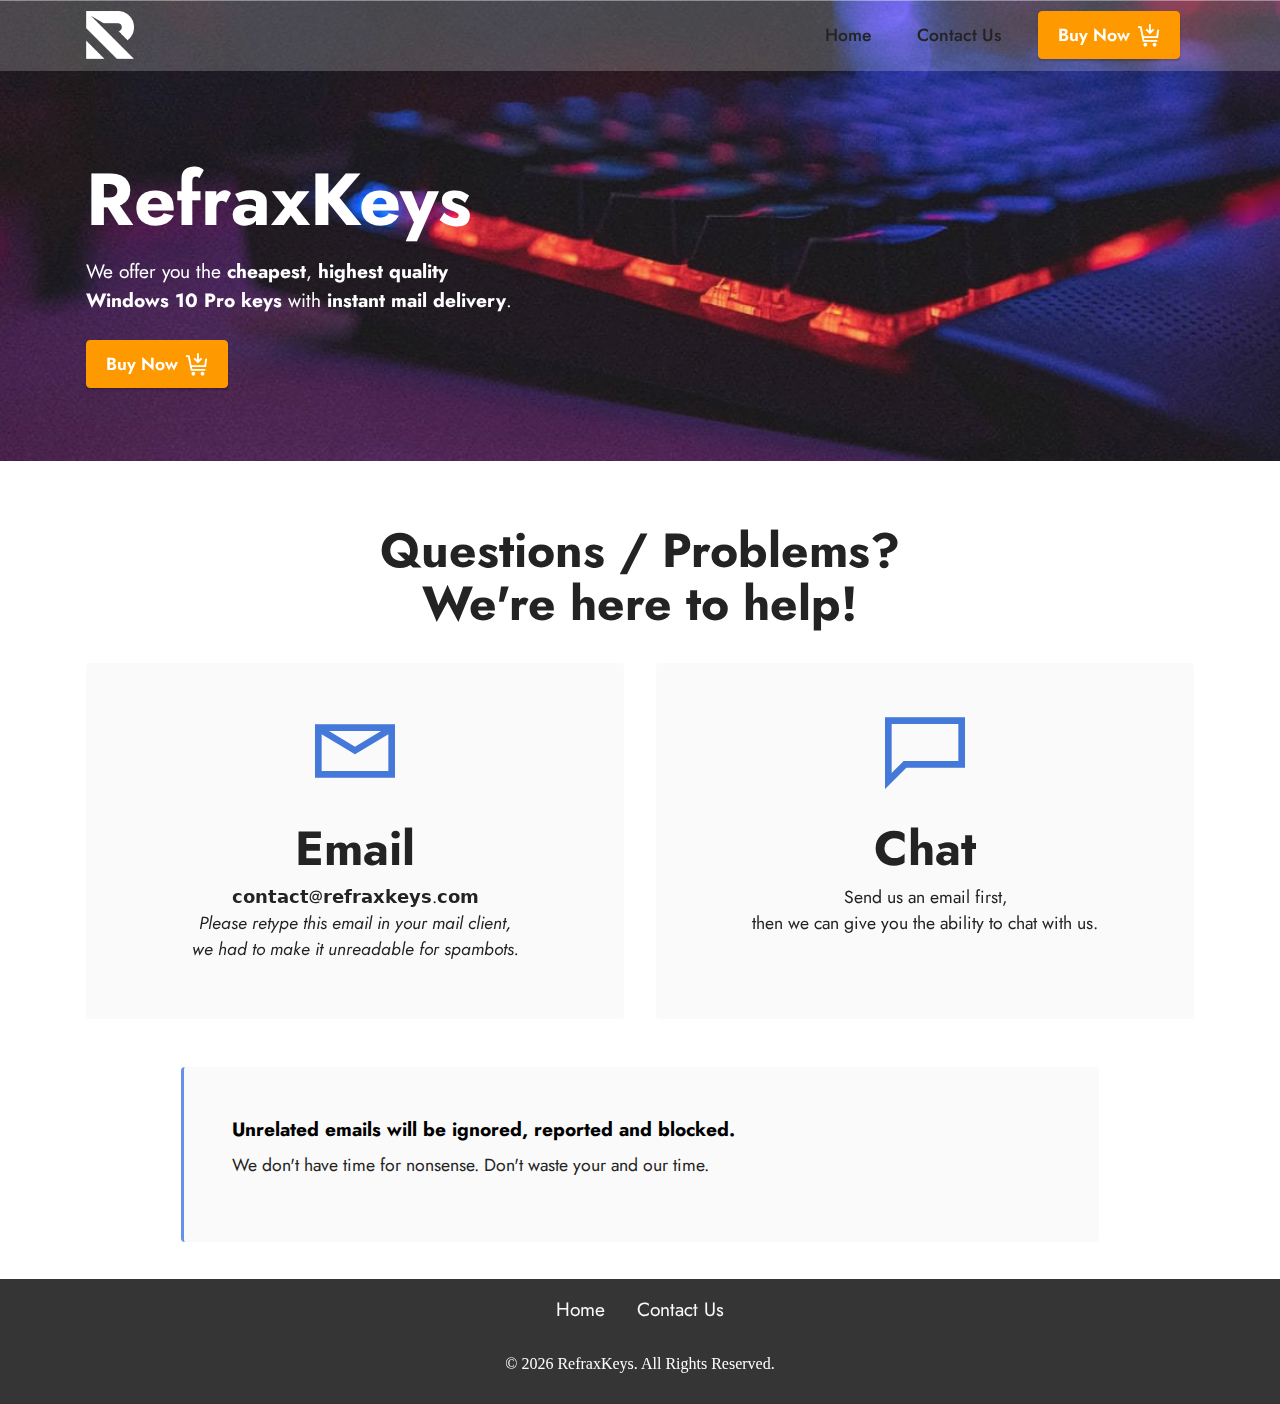
<file: contact-us.html>
<!DOCTYPE html><html ><head> <meta charset="UTF-8"> <meta http-equiv="X-UA-Compatible" content="IE=edge"> <meta name="generator" content="Mobirise v5.2.0, mobirise.com"> <meta name="twitter:card" content="summary_large_image"/> <meta name="twitter:image:src" content="assets/images/contact-us-meta.png"> <meta property="og:image" content="assets/images/contact-us-meta.png"> <meta name="twitter:title" content="RefraxKeys - Contact Us"> <meta name="viewport" content="width=device-width, initial-scale=1, minimum-scale=1"> <link rel="shortcut icon" href="assets/images/refrax-white-80x80.png" type="image/x-icon"> <meta name="description" content="Contact Us"> <title>RefraxKeys - Contact Us</title> <link rel="stylesheet" href="assets/web/assets/mobirise-icons2/mobirise2.css"> <link rel="stylesheet" href="assets/tether/tether.min.css"> <link rel="stylesheet" href="assets/bootstrap/css/bootstrap.min.css"> <link rel="stylesheet" href="assets/bootstrap/css/bootstrap-grid.min.css"> <link rel="stylesheet" href="assets/bootstrap/css/bootstrap-reboot.min.css"> <link rel="stylesheet" href="assets/dropdown/css/style.css"> <link rel="stylesheet" href="assets/socicon/css/styles.css"> <link rel="stylesheet" href="assets/theme/css/style.css"> <link rel="preload" as="style" href="assets/mobirise/css/mbr-additional.css"><link rel="stylesheet" href="assets/mobirise/css/mbr-additional.css" type="text/css"> <script>(function(h,o,t,j,a,r){h.hj=h.hj||function(){(h.hj.q=h.hj.q||[]).push(arguments)};h._hjSettings={hjid:2247798,hjsv:6};a=o.getElementsByTagName('head')[0];r=o.createElement('script');r.async=1;r.src=t+h._hjSettings.hjid+j+h._hjSettings.hjsv;a.appendChild(r);})(window,document,'https://static.hotjar.com/c/hotjar-','.js?sv=');</script><script async src="https://www.googletagmanager.com/gtag/js?id=G-RGPMTY7GDG"></script><script>window.dataLayer = window.dataLayer || [];function gtag(){dataLayer.push(arguments);}gtag('js', new Date());gtag('config', 'G-RGPMTY7GDG');</script></head><body> <section class="menu menu1 cid-soUXj5axBR" once="menu" id="menu1-11"> <nav class="navbar navbar-dropdown navbar-expand-lg"> <div class="container"> <div class="navbar-brand"> <span class="navbar-logo"> <a href="https://refraxkeys.com"> <img src="assets/images/refrax-white-80x80.png" alt="RefraxKeys" style="height: 3rem;"> </a> </span> </div><button class="navbar-toggler" type="button" data-toggle="collapse" data-target="#navbarSupportedContent" aria-controls="navbarNavAltMarkup" aria-expanded="false" aria-label="Toggle navigation"> <div class="hamburger"> <span></span> <span></span> <span></span> <span></span> </div></button> <div class="collapse navbar-collapse" id="navbarSupportedContent"> <ul class="navbar-nav nav-dropdown" data-app-modern-menu="true"><li class="nav-item"><a class="nav-link link text-black display-4" href="index.html"> Home</a></li><li class="nav-item"><a class="nav-link link text-black text-primary display-4" href="contact-us.html">Contact Us</a> </li></ul> <div class="navbar-buttons mbr-section-btn"><a class="btn btn-secondary display-4" data-shoppy-product="JIEp6o1"><span class="mobi-mbri mobi-mbri-cart-add mbr-iconfont mbr-iconfont-btn"></span> Buy Now</a></div></div></div></nav></section><section class="header1 cid-soUUB8tqBv mbr-parallax-background" id="header1-x"> <div class="mbr-overlay" style="opacity: 0.1; background-color: rgb(187, 187, 187);"></div><div class="container"> <div class="row"> <div class="col-12 col-lg-5"> <h1 class="mbr-section-title mbr-fonts-style mb-3 display-1"><strong>RefraxKeys</strong></h1> <p class="mbr-text mbr-fonts-style display-7">We offer you the <strong>cheapest</strong>, <strong>highest quality</strong><br><strong>Windows 10 Pro keys</strong> with <strong>instant mail delivery</strong>.</p><div class="mbr-section-btn mt-3"><a class="btn btn-secondary display-4" data-shoppy-product="JIEp6o1"><span class="mobi-mbri mobi-mbri-cart-add mbr-iconfont mbr-iconfont-btn"></span>Buy Now</a></div></div></div></div></section><section class="contacts1 cid-soUUMUhWra" id="contacts1-z"> <div class="container"> <div class="mbr-section-head"> <h3 class="mbr-section-title mbr-fonts-style align-center mb-0 display-2"> <strong>Questions / Problems? <br>We're here to help!</strong></h3> </div><div class="row justify-content-center mt-4"> <div class="card col-12 col-lg-6"> <div class="card-wrapper"> <div class="card-box align-center"> <div class="image-wrapper"> <span class="mbr-iconfont mobi-mbri-letter mobi-mbri"></span> </div><h4 class="card-title mbr-fonts-style mb-2 display-2"> <strong>Email</strong> </h4> <p class="mbr-text mbr-fonts-style mb-2 display-4">𝗰𝗼𝗻𝘁𝗮𝗰𝘁‎@‎𝗿𝗲𝗳𝗿𝗮𝘅𝗸𝗲𝘆𝘀‎.‎𝗰𝗼𝗺<br><em>Please retype this email in your mail client,<br>we had to make it unreadable for spambots.</em></p></div></div></div><div class="card col-12 col-lg-6"> <div class="card-wrapper"> <div class="card-box align-center"> <div class="image-wrapper"> <span class="mbr-iconfont mobi-mbri-chat mobi-mbri"></span> </div><h4 class="card-title mbr-fonts-style align-center mb-2 display-2"> <strong>Chat</strong></h4> <p class="mbr-text mbr-fonts-style mb-2 display-4">Send us an email first,<br>then we can give you the ability to chat with us.</p></div></div></div></div></div></section><section class="content7 cid-soUWJXsudY" id="content7-10"> <div class="container"> <div class="row justify-content-center"> <div class="col-12 col-md-10"> <blockquote> <h5 class="mbr-section-title mbr-fonts-style mb-2 display-7"><strong>Unrelated emails will be ignored, reported and blocked.</strong></h5> <p class="mbr-text mbr-fonts-style display-4">We don't have time for nonsense. Don't waste your and our time.</p></blockquote> </div></div></div></section><section class="footer3 cid-soUUBEdaii" once="footers" id="footer3-y"> <div class="container"> <div class="media-container-row align-center mbr-white"> <div class="row row-links"> <ul class="foot-menu"> <li class="foot-menu-item mbr-fonts-style display-7"><a href="index.html" class="text-white text-primary">Home</a></li><li class="foot-menu-item mbr-fonts-style display-7"><a href="contact-us.html" class="text-white text-primary">Contact Us</a></li></ul> </div><div class="row row-copirayt"> <p class="mbr-text mb-0 mbr-fonts-style mbr-white align-center display-7"></p><p></p><p>© <script type="text/javascript">document.write( new Date().getFullYear() );</script> RefraxKeys. All Rights Reserved.</p></div></div></div></section><section style="background-color: #fff; font-family: -apple-system, BlinkMacSystemFont, 'Segoe UI', 'Roboto', 'Helvetica Neue', Arial, sans-serif; color:#aaa; font-size:12px; padding: 0; align-items: center; display: flex;"><p style="flex: 0 0 auto; margin:0; padding-right:1rem;"><a href="https://mobirise.site/y" style="color:#aaa;"></a></p></section><script src="assets/web/assets/jquery/jquery.min.js"></script> <script src="assets/popper/popper.min.js"></script> <script src="assets/tether/tether.min.js"></script> <script src="assets/bootstrap/js/bootstrap.min.js"></script> <script src="assets/smoothscroll/smooth-scroll.js"></script> <script src="assets/dropdown/js/nav-dropdown.js"></script> <script src="assets/dropdown/js/navbar-dropdown.js"></script> <script src="assets/touchswipe/jquery.touch-swipe.min.js"></script> <script src="assets/parallax/jarallax.min.js"></script> <script src="assets/countdown/jquery.countdown.min.js"></script> <script src="assets/mbr-switch-arrow/mbr-switch-arrow.js"></script> <script src="assets/theme/js/script.js"></script> <script src="https://shoppy.gg/api/embed.js"></script> </body></html>
</file>
<file: assets/web/assets/mobirise-icons2/mobirise2.css>
@font-face {
  font-family: 'Moririse2';
  font-display: swap;
  src:  url('mobirise2.eot?f2bix4');
  src:  url('mobirise2.eot?f2bix4#iefix') format('embedded-opentype'),
    url('mobirise2.ttf?f2bix4') format('truetype'),
    url('mobirise2.woff?f2bix4') format('woff'),
    url('mobirise2.svg?f2bix4#mobirise2') format('svg');
  font-weight: normal;
  font-style: normal;
}

[class^="mobi-"], [class*=" mobi-"] {
  /* use !important to prevent issues with browser extensions that change fonts */
  font-family: 'Moririse2' !important;
  speak: none;
  font-style: normal;
  font-weight: normal;
  font-variant: normal;
  text-transform: none;
  line-height: 1;

  /* Better Font Rendering =========== */
  -webkit-font-smoothing: antialiased;
  -moz-osx-font-smoothing: grayscale;
}

.mobi-mbri-add-submenu:before {
  content: "\e900";
}
.mobi-mbri-alert:before {
  content: "\e901";
}
.mobi-mbri-align-center:before {
  content: "\e902";
}
.mobi-mbri-align-justify:before {
  content: "\e903";
}
.mobi-mbri-align-left:before {
  content: "\e904";
}
.mobi-mbri-align-right:before {
  content: "\e905";
}
.mobi-mbri-android:before {
  content: "\e906";
}
.mobi-mbri-apple:before {
  content: "\e907";
}
.mobi-mbri-arrow-down:before {
  content: "\e908";
}
.mobi-mbri-arrow-next:before {
  content: "\e909";
}
.mobi-mbri-arrow-prev:before {
  content: "\e90a";
}
.mobi-mbri-arrow-up:before {
  content: "\e90b";
}
.mobi-mbri-bold:before {
  content: "\e90c";
}
.mobi-mbri-bookmark:before {
  content: "\e90d";
}
.mobi-mbri-bootstrap:before {
  content: "\e90e";
}
.mobi-mbri-briefcase:before {
  content: "\e90f";
}
.mobi-mbri-browse:before {
  content: "\e910";
}
.mobi-mbri-bulleted-list:before {
  content: "\e911";
}
.mobi-mbri-calendar:before {
  content: "\e912";
}
.mobi-mbri-camera:before {
  content: "\e913";
}
.mobi-mbri-cart-add:before {
  content: "\e914";
}
.mobi-mbri-cart-full:before {
  content: "\e915";
}
.mobi-mbri-cash:before {
  content: "\e916";
}
.mobi-mbri-change-style:before {
  content: "\e917";
}
.mobi-mbri-chat:before {
  content: "\e918";
}
.mobi-mbri-clock:before {
  content: "\e919";
}
.mobi-mbri-close:before {
  content: "\e91a";
}
.mobi-mbri-cloud:before {
  content: "\e91b";
}
.mobi-mbri-code:before {
  content: "\e91c";
}
.mobi-mbri-contact-form:before {
  content: "\e91d";
}
.mobi-mbri-credit-card:before {
  content: "\e91e";
}
.mobi-mbri-cursor-click:before {
  content: "\e91f";
}
.mobi-mbri-cust-feedback:before {
  content: "\e920";
}
.mobi-mbri-database:before {
  content: "\e921";
}
.mobi-mbri-delivery:before {
  content: "\e922";
}
.mobi-mbri-desktop:before {
  content: "\e923";
}
.mobi-mbri-devices:before {
  content: "\e924";
}
.mobi-mbri-down:before {
  content: "\e925";
}
.mobi-mbri-download-2:before {
  content: "\e926";
}
.mobi-mbri-download:before {
  content: "\e927";
}
.mobi-mbri-drag-n-drop-2:before {
  content: "\e928";
}
.mobi-mbri-drag-n-drop:before {
  content: "\e929";
}
.mobi-mbri-edit-2:before {
  content: "\e92a";
}
.mobi-mbri-edit:before {
  content: "\e92b";
}
.mobi-mbri-error:before {
  content: "\e92c";
}
.mobi-mbri-extension:before {
  content: "\e92d";
}
.mobi-mbri-features:before {
  content: "\e92e";
}
.mobi-mbri-file:before {
  content: "\e92f";
}
.mobi-mbri-flag:before {
  content: "\e930";
}
.mobi-mbri-folder:before {
  content: "\e931";
}
.mobi-mbri-gift:before {
  content: "\e932";
}
.mobi-mbri-github:before {
  content: "\e933";
}
.mobi-mbri-globe-2:before {
  content: "\e934";
}
.mobi-mbri-globe:before {
  content: "\e935";
}
.mobi-mbri-growing-chart:before {
  content: "\e936";
}
.mobi-mbri-hearth:before {
  content: "\e937";
}
.mobi-mbri-help:before {
  content: "\e938";
}
.mobi-mbri-home:before {
  content: "\e939";
}
.mobi-mbri-hot-cup:before {
  content: "\e93a";
}
.mobi-mbri-idea:before {
  content: "\e93b";
}
.mobi-mbri-image-gallery:before {
  content: "\e93c";
}
.mobi-mbri-image-slider:before {
  content: "\e93d";
}
.mobi-mbri-info:before {
  content: "\e93e";
}
.mobi-mbri-italic:before {
  content: "\e93f";
}
.mobi-mbri-key:before {
  content: "\e940";
}
.mobi-mbri-laptop:before {
  content: "\e941";
}
.mobi-mbri-layers:before {
  content: "\e942";
}
.mobi-mbri-left-right:before {
  content: "\e943";
}
.mobi-mbri-left:before {
  content: "\e944";
}
.mobi-mbri-letter:before {
  content: "\e945";
}
.mobi-mbri-like:before {
  content: "\e946";
}
.mobi-mbri-link:before {
  content: "\e947";
}
.mobi-mbri-lock:before {
  content: "\e948";
}
.mobi-mbri-login:before {
  content: "\e949";
}
.mobi-mbri-logout:before {
  content: "\e94a";
}
.mobi-mbri-magic-stick:before {
  content: "\e94b";
}
.mobi-mbri-map-pin:before {
  content: "\e94c";
}
.mobi-mbri-menu:before {
  content: "\e94d";
}
.mobi-mbri-mobile-2:before {
  content: "\e94e";
}
.mobi-mbri-mobile-horizontal:before {
  content: "\e94f";
}
.mobi-mbri-mobile:before {
  content: "\e950";
}
.mobi-mbri-mobirise:before {
  content: "\e951";
}
.mobi-mbri-more-horizontal:before {
  content: "\e952";
}
.mobi-mbri-more-vertical:before {
  content: "\e953";
}
.mobi-mbri-music:before {
  content: "\e954";
}
.mobi-mbri-new-file:before {
  content: "\e955";
}
.mobi-mbri-numbered-list:before {
  content: "\e956";
}
.mobi-mbri-opened-folder:before {
  content: "\e957";
}
.mobi-mbri-pages:before {
  content: "\e958";
}
.mobi-mbri-paper-plane:before {
  content: "\e959";
}
.mobi-mbri-paperclip:before {
  content: "\e95a";
}
.mobi-mbri-phone:before {
  content: "\e95b";
}
.mobi-mbri-photo:before {
  content: "\e95c";
}
.mobi-mbri-photos:before {
  content: "\e95d";
}
.mobi-mbri-pin:before {
  content: "\e95e";
}
.mobi-mbri-play:before {
  content: "\e95f";
}
.mobi-mbri-plus:before {
  content: "\e960";
}
.mobi-mbri-preview:before {
  content: "\e961";
}
.mobi-mbri-print:before {
  content: "\e962";
}
.mobi-mbri-protect:before {
  content: "\e963";
}
.mobi-mbri-question:before {
  content: "\e964";
}
.mobi-mbri-quote-left:before {
  content: "\e965";
}
.mobi-mbri-quote-right:before {
  content: "\e966";
}
.mobi-mbri-redo:before {
  content: "\e967";
}
.mobi-mbri-refresh:before {
  content: "\e968";
}
.mobi-mbri-responsive-2:before {
  content: "\e969";
}
.mobi-mbri-responsive:before {
  content: "\e96a";
}
.mobi-mbri-right:before {
  content: "\e96b";
}
.mobi-mbri-rocket:before {
  content: "\e96c";
}
.mobi-mbri-sad-face:before {
  content: "\e96d";
}
.mobi-mbri-sale:before {
  content: "\e96e";
}
.mobi-mbri-save:before {
  content: "\e96f";
}
.mobi-mbri-search:before {
  content: "\e970";
}
.mobi-mbri-setting-2:before {
  content: "\e971";
}
.mobi-mbri-setting-3:before {
  content: "\e972";
}
.mobi-mbri-setting:before {
  content: "\e973";
}
.mobi-mbri-share:before {
  content: "\e974";
}
.mobi-mbri-shopping-bag:before {
  content: "\e975";
}
.mobi-mbri-shopping-basket:before {
  content: "\e976";
}
.mobi-mbri-shopping-cart:before {
  content: "\e977";
}
.mobi-mbri-sites:before {
  content: "\e978";
}
.mobi-mbri-smile-face:before {
  content: "\e979";
}
.mobi-mbri-speed:before {
  content: "\e97a";
}
.mobi-mbri-star:before {
  content: "\e97b";
}
.mobi-mbri-success:before {
  content: "\e97c";
}
.mobi-mbri-sun:before {
  content: "\e97d";
}
.mobi-mbri-sun2:before {
  content: "\e97e";
}
.mobi-mbri-tablet-vertical:before {
  content: "\e97f";
}
.mobi-mbri-tablet:before {
  content: "\e980";
}
.mobi-mbri-target:before {
  content: "\e981";
}
.mobi-mbri-timer:before {
  content: "\e982";
}
.mobi-mbri-to-ftp:before {
  content: "\e983";
}
.mobi-mbri-to-local-drive:before {
  content: "\e984";
}
.mobi-mbri-touch-swipe:before {
  content: "\e985";
}
.mobi-mbri-touch:before {
  content: "\e986";
}
.mobi-mbri-trash:before {
  content: "\e987";
}
.mobi-mbri-underline:before {
  content: "\e988";
}
.mobi-mbri-undo:before {
  content: "\e989";
}
.mobi-mbri-unlink:before {
  content: "\e98a";
}
.mobi-mbri-unlock:before {
  content: "\e98b";
}
.mobi-mbri-up-down:before {
  content: "\e98c";
}
.mobi-mbri-up:before {
  content: "\e98d";
}
.mobi-mbri-update:before {
  content: "\e98e";
}
.mobi-mbri-upload-2:before {
  content: "\e98f";
}
.mobi-mbri-upload:before {
  content: "\e990";
}
.mobi-mbri-user-2:before {
  content: "\e991";
}
.mobi-mbri-user:before {
  content: "\e992";
}
.mobi-mbri-users:before {
  content: "\e993";
}
.mobi-mbri-video-play:before {
  content: "\e994";
}
.mobi-mbri-video:before {
  content: "\e995";
}
.mobi-mbri-watch:before {
  content: "\e996";
}
.mobi-mbri-website-theme-2:before {
  content: "\e997";
}
.mobi-mbri-website-theme:before {
  content: "\e998";
}
.mobi-mbri-wifi:before {
  content: "\e999";
}
.mobi-mbri-windows:before {
  content: "\e99a";
}
.mobi-mbri-zoom-in:before {
  content: "\e99b";
}
.mobi-mbri-zoom-out:before {
  content: "\e99c";
}
</file>
<file: assets/dropdown/css/style.css>
.navbar-dropdown {
  left: 0;
  padding: 0;
  position: absolute;
  right: 0;
  top: 0;
  transition: all 0.45s ease;
  z-index: 1030;
  background: #282828; }
  .navbar-dropdown .navbar-logo {
    margin-right: 0.8rem;
    transition: margin 0.3s ease-in-out;
    vertical-align: middle; }
    .navbar-dropdown .navbar-logo img {
      height: 3.125rem;
      transition: all 0.3s ease-in-out; }
    .navbar-dropdown .navbar-logo.mbr-iconfont {
      font-size: 3.125rem;
      line-height: 3.125rem; }
  .navbar-dropdown .navbar-caption {
    font-weight: 700;
    white-space: normal;
    vertical-align: -4px;
    line-height: 3.125rem !important; }
    .navbar-dropdown .navbar-caption, .navbar-dropdown .navbar-caption:hover {
      color: inherit;
      text-decoration: none; }
  .navbar-dropdown .mbr-iconfont + .navbar-caption {
    vertical-align: -1px; }
  .navbar-dropdown.navbar-fixed-top {
    position: fixed; }
  .navbar-dropdown .navbar-brand span {
    vertical-align: -4px; }
  .navbar-dropdown.bg-color.transparent {
    background: none; }
  .navbar-dropdown.navbar-short .navbar-brand {
    padding: 0.625rem 0; }
    .navbar-dropdown.navbar-short .navbar-brand span {
      vertical-align: -1px; }
  .navbar-dropdown.navbar-short .navbar-caption {
    line-height: 2.375rem !important;
    vertical-align: -2px; }
  .navbar-dropdown.navbar-short .navbar-logo {
    margin-right: 0.5rem; }
    .navbar-dropdown.navbar-short .navbar-logo img {
      height: 2.375rem; }
    .navbar-dropdown.navbar-short .navbar-logo.mbr-iconfont {
      font-size: 2.375rem;
      line-height: 2.375rem; }
  .navbar-dropdown.navbar-short .mbr-table-cell {
    height: 3.625rem; }
  .navbar-dropdown .navbar-close {
    left: 0.6875rem;
    position: fixed;
    top: 0.75rem;
    z-index: 1000; }
  .navbar-dropdown .hamburger-icon {
    content: "";
    display: inline-block;
    vertical-align: middle;
    width: 16px;
    -webkit-box-shadow: 0 -6px 0 1px #282828,0 0 0 1px #282828,0 6px 0 1px #282828;
    -moz-box-shadow: 0 -6px 0 1px #282828,0 0 0 1px #282828,0 6px 0 1px #282828;
    box-shadow: 0 -6px 0 1px #282828,0 0 0 1px #282828,0 6px 0 1px #282828; }

.dropdown-menu .dropdown-toggle[data-toggle="dropdown-submenu"]::after {
  border-bottom: 0.35em solid transparent;
  border-left: 0.35em solid;
  border-right: 0;
  border-top: 0.35em solid transparent;
  margin-left: 0.3rem; }

.dropdown-menu .dropdown-item:focus {
  outline: 0; }

.nav-dropdown {
  font-size: 0.75rem;
  font-weight: 500;
  height: auto !important; }
  .nav-dropdown .nav-btn {
    padding-left: 1rem; }
  .nav-dropdown .link {
    margin: .667em 1.667em;
    font-weight: 500;
    padding: 0;
    transition: color .2s ease-in-out; }
    .nav-dropdown .link.dropdown-toggle {
      margin-right: 2.583em; }
      .nav-dropdown .link.dropdown-toggle::after {
        margin-left: .25rem;
        border-top: 0.35em solid;
        border-right: 0.35em solid transparent;
        border-left: 0.35em solid transparent;
        border-bottom: 0; }
      .nav-dropdown .link.dropdown-toggle[aria-expanded="true"] {
        margin: 0;
        padding: 0.667em 3.263em  0.667em 1.667em; }
  .nav-dropdown .link::after,
  .nav-dropdown .dropdown-item::after {
    color: inherit; }
  .nav-dropdown .btn {
    font-size: 0.75rem;
    font-weight: 700;
    letter-spacing: 0;
    margin-bottom: 0;
    padding-left: 1.25rem;
    padding-right: 1.25rem; }
  .nav-dropdown .dropdown-menu {
    border-radius: 0;
    border: 0;
    left: 0;
    margin: 0;
    padding-bottom: 1.25rem;
    padding-top: 1.25rem;
    position: relative; }
  .nav-dropdown .dropdown-submenu {
    margin-left: 0.125rem;
    top: 0; }
  .nav-dropdown .dropdown-item {
    font-weight: 500;
    line-height: 2;
    padding: 0.3846em 4.615em 0.3846em 1.5385em;
    position: relative;
    transition: color .2s ease-in-out, background-color .2s ease-in-out; }
    .nav-dropdown .dropdown-item::after {
      margin-top: -0.3077em;
      position: absolute;
      right: 1.1538em;
      top: 50%; }
    .nav-dropdown .dropdown-item:focus, .nav-dropdown .dropdown-item:hover {
      background: none; }

@media (max-width: 767px) {
  .nav-dropdown.navbar-toggleable-sm {
    bottom: 0;
    display: none;
    left: 0;
    overflow-x: hidden;
    position: fixed;
    top: 0;
    transform: translateX(-100%);
    -ms-transform: translateX(-100%);
    -webkit-transform: translateX(-100%);
    width: 18.75rem;
    z-index: 999; } }
.nav-dropdown.navbar-toggleable-xl {
  bottom: 0;
  display: none;
  left: 0;
  overflow-x: hidden;
  position: fixed;
  top: 0;
  transform: translateX(-100%);
  -ms-transform: translateX(-100%);
  -webkit-transform: translateX(-100%);
  width: 18.75rem;
  z-index: 999; }

.nav-dropdown-sm {
  display: block !important;
  overflow-x: hidden;
  overflow: auto;
  padding-top: 3.875rem; }
  .nav-dropdown-sm::after {
    content: "";
    display: block;
    height: 3rem;
    width: 100%; }
  .nav-dropdown-sm.collapse.in ~ .navbar-close {
    display: block !important; }
  .nav-dropdown-sm.collapsing, .nav-dropdown-sm.collapse.in {
    transform: translateX(0);
    -ms-transform: translateX(0);
    -webkit-transform: translateX(0);
    transition: all 0.25s ease-out;
    -webkit-transition: all 0.25s ease-out;
    background: #282828; }
  .nav-dropdown-sm.collapsing[aria-expanded="false"] {
    transform: translateX(-100%);
    -ms-transform: translateX(-100%);
    -webkit-transform: translateX(-100%); }
  .nav-dropdown-sm .nav-item {
    display: block;
    margin-left: 0 !important;
    padding-left: 0; }
  .nav-dropdown-sm .link,
  .nav-dropdown-sm .dropdown-item {
    border-top: 1px dotted rgba(255, 255, 255, 0.1);
    font-size: 0.8125rem;
    line-height: 1.6;
    margin: 0 !important;
    padding: 0.875rem 2.4rem 0.875rem 1.5625rem !important;
    position: relative;
    white-space: normal; }
    .nav-dropdown-sm .link:focus, .nav-dropdown-sm .link:hover,
    .nav-dropdown-sm .dropdown-item:focus,
    .nav-dropdown-sm .dropdown-item:hover {
      background: rgba(0, 0, 0, 0.2) !important;
      color: #c0a375; }
  .nav-dropdown-sm .nav-btn {
    position: relative;
    padding: 1.5625rem 1.5625rem 0 1.5625rem; }
    .nav-dropdown-sm .nav-btn::before {
      border-top: 1px dotted rgba(255, 255, 255, 0.1);
      content: "";
      left: 0;
      position: absolute;
      top: 0;
      width: 100%; }
    .nav-dropdown-sm .nav-btn + .nav-btn {
      padding-top: 0.625rem; }
      .nav-dropdown-sm .nav-btn + .nav-btn::before {
        display: none; }
  .nav-dropdown-sm .btn {
    padding: 0.625rem 0; }
  .nav-dropdown-sm .dropdown-toggle[data-toggle="dropdown-submenu"]::after {
    margin-left: .25rem;
    border-top: 0.35em solid;
    border-right: 0.35em solid transparent;
    border-left: 0.35em solid transparent;
    border-bottom: 0; }
  .nav-dropdown-sm .dropdown-toggle[data-toggle="dropdown-submenu"][aria-expanded="true"]::after {
    border-top: 0;
    border-right: 0.35em solid transparent;
    border-left: 0.35em solid transparent;
    border-bottom: 0.35em solid; }
  .nav-dropdown-sm .dropdown-menu {
    margin: 0;
    padding: 0;
    position: relative;
    top: 0;
    left: 0;
    width: 100%;
    border: 0;
    float: none;
    border-radius: 0;
    background: none; }
  .nav-dropdown-sm .dropdown-submenu {
    left: 100%;
    margin-left: 0.125rem;
    margin-top: -1.25rem;
    top: 0; }

.navbar-toggleable-sm .nav-dropdown .dropdown-menu {
  position: absolute; }

.navbar-toggleable-sm .nav-dropdown .dropdown-submenu {
  left: 100%;
  margin-left: 0.125rem;
  margin-top: -1.25rem;
  top: 0; }

.navbar-toggleable-sm.opened .nav-dropdown .dropdown-menu {
  position: relative; }

.navbar-toggleable-sm.opened .nav-dropdown .dropdown-submenu {
  left: 0;
  margin-left: 00rem;
  margin-top: 0rem;
  top: 0; }

.is-builder .nav-dropdown.collapsing {
  transition: none !important; }

/*# sourceMappingURL=style.css.map */
</file>
<file: assets/socicon/css/styles.css>
@charset "UTF-8";

@font-face {
  font-family: 'Socicon';
  src:  url('../fonts/socicon.eot');
  src:  url('../fonts/socicon.eot?#iefix') format('embedded-opentype'),
    url('../fonts/socicon.woff2') format('woff2'),
    url('../fonts/socicon.ttf') format('truetype'),
    url('../fonts/socicon.woff') format('woff'),
    url('../fonts/socicon.svg#socicon') format('svg');
  font-weight: normal;
  font-style: normal;
}

[data-icon]:before {
  font-family: "socicon" !important;
  content: attr(data-icon);
  font-style: normal !important;
  font-weight: normal !important;
  font-variant: normal !important;
  text-transform: none !important;
  speak: none;
  line-height: 1;
  -webkit-font-smoothing: antialiased;
  -moz-osx-font-smoothing: grayscale;
}

[class^="socicon-"], [class*=" socicon-"] {
  /* use !important to prevent issues with browser extensions that change fonts */
  font-family: 'Socicon' !important;
  speak: none;
  font-style: normal;
  font-weight: normal;
  font-variant: normal;
  text-transform: none;
  line-height: 1;

  /* Better Font Rendering =========== */
  -webkit-font-smoothing: antialiased;
  -moz-osx-font-smoothing: grayscale;
}

.socicon-eitaa:before {
  content: "\e97c";
}
.socicon-soroush:before {
  content: "\e97d";
}
.socicon-bale:before {
  content: "\e97e";
}
.socicon-zazzle:before {
  content: "\e97b";
}
.socicon-society6:before {
  content: "\e97a";
}
.socicon-redbubble:before {
  content: "\e979";
}
.socicon-avvo:before {
  content: "\e978";
}
.socicon-stitcher:before {
  content: "\e977";
}
.socicon-googlehangouts:before {
  content: "\e974";
}
.socicon-dlive:before {
  content: "\e975";
}
.socicon-vsco:before {
  content: "\e976";
}
.socicon-flipboard:before {
  content: "\e973";
}
.socicon-ubuntu:before {
  content: "\e958";
}
.socicon-artstation:before {
  content: "\e959";
}
.socicon-invision:before {
  content: "\e95a";
}
.socicon-torial:before {
  content: "\e95b";
}
.socicon-collectorz:before {
  content: "\e95c";
}
.socicon-seenthis:before {
  content: "\e95d";
}
.socicon-googleplaymusic:before {
  content: "\e95e";
}
.socicon-debian:before {
  content: "\e95f";
}
.socicon-filmfreeway:before {
  content: "\e960";
}
.socicon-gnome:before {
  content: "\e961";
}
.socicon-itchio:before {
  content: "\e962";
}
.socicon-jamendo:before {
  content: "\e963";
}
.socicon-mix:before {
  content: "\e964";
}
.socicon-sharepoint:before {
  content: "\e965";
}
.socicon-tinder:before {
  content: "\e966";
}
.socicon-windguru:before {
  content: "\e967";
}
.socicon-cdbaby:before {
  content: "\e968";
}
.socicon-elementaryos:before {
  content: "\e969";
}
.socicon-stage32:before {
  content: "\e96a";
}
.socicon-tiktok:before {
  content: "\e96b";
}
.socicon-gitter:before {
  content: "\e96c";
}
.socicon-letterboxd:before {
  content: "\e96d";
}
.socicon-threema:before {
  content: "\e96e";
}
.socicon-splice:before {
  content: "\e96f";
}
.socicon-metapop:before {
  content: "\e970";
}
.socicon-naver:before {
  content: "\e971";
}
.socicon-remote:before {
  content: "\e972";
}
.socicon-internet:before {
  content: "\e957";
}
.socicon-moddb:before {
  content: "\e94b";
}
.socicon-indiedb:before {
  content: "\e94c";
}
.socicon-traxsource:before {
  content: "\e94d";
}
.socicon-gamefor:before {
  content: "\e94e";
}
.socicon-pixiv:before {
  content: "\e94f";
}
.socicon-myanimelist:before {
  content: "\e950";
}
.socicon-blackberry:before {
  content: "\e951";
}
.socicon-wickr:before {
  content: "\e952";
}
.socicon-spip:before {
  content: "\e953";
}
.socicon-napster:before {
  content: "\e954";
}
.socicon-beatport:before {
  content: "\e955";
}
.socicon-hackerone:before {
  content: "\e956";
}
.socicon-hackernews:before {
  content: "\e946";
}
.socicon-smashwords:before {
  content: "\e947";
}
.socicon-kobo:before {
  content: "\e948";
}
.socicon-bookbub:before {
  content: "\e949";
}
.socicon-mailru:before {
  content: "\e94a";
}
.socicon-gitlab:before {
  content: "\e945";
}
.socicon-instructables:before {
  content: "\e944";
}
.socicon-portfolio:before {
  content: "\e943";
}
.socicon-codered:before {
  content: "\e940";
}
.socicon-origin:before {
  content: "\e941";
}
.socicon-nextdoor:before {
  content: "\e942";
}
.socicon-udemy:before {
  content: "\e93f";
}
.socicon-livemaster:before {
  content: "\e93e";
}
.socicon-crunchbase:before {
  content: "\e93b";
}
.socicon-homefy:before {
  content: "\e93c";
}
.socicon-calendly:before {
  content: "\e93d";
}
.socicon-realtor:before {
  content: "\e90f";
}
.socicon-tidal:before {
  content: "\e910";
}
.socicon-qobuz:before {
  content: "\e911";
}
.socicon-natgeo:before {
  content: "\e912";
}
.socicon-mastodon:before {
  content: "\e913";
}
.socicon-unsplash:before {
  content: "\e914";
}
.socicon-homeadvisor:before {
  content: "\e915";
}
.socicon-angieslist:before {
  content: "\e916";
}
.socicon-codepen:before {
  content: "\e917";
}
.socicon-slack:before {
  content: "\e918";
}
.socicon-openaigym:before {
  content: "\e919";
}
.socicon-logmein:before {
  content: "\e91a";
}
.socicon-fiverr:before {
  content: "\e91b";
}
.socicon-gotomeeting:before {
  content: "\e91c";
}
.socicon-aliexpress:before {
  content: "\e91d";
}
.socicon-guru:before {
  content: "\e91e";
}
.socicon-appstore:before {
  content: "\e91f";
}
.socicon-homes:before {
  content: "\e920";
}
.socicon-zoom:before {
  content: "\e921";
}
.socicon-alibaba:before {
  content: "\e922";
}
.socicon-craigslist:before {
  content: "\e923";
}
.socicon-wix:before {
  content: "\e924";
}
.socicon-redfin:before {
  content: "\e925";
}
.socicon-googlecalendar:before {
  content: "\e926";
}
.socicon-shopify:before {
  content: "\e927";
}
.socicon-freelancer:before {
  content: "\e928";
}
.socicon-seedrs:before {
  content: "\e929";
}
.socicon-bing:before {
  content: "\e92a";
}
.socicon-doodle:before {
  content: "\e92b";
}
.socicon-bonanza:before {
  content: "\e92c";
}
.socicon-squarespace:before {
  content: "\e92d";
}
.socicon-toptal:before {
  content: "\e92e";
}
.socicon-gust:before {
  content: "\e92f";
}
.socicon-ask:before {
  content: "\e930";
}
.socicon-trulia:before {
  content: "\e931";
}
.socicon-loomly:before {
  content: "\e932";
}
.socicon-ghost:before {
  content: "\e933";
}
.socicon-upwork:before {
  content: "\e934";
}
.socicon-fundable:before {
  content: "\e935";
}
.socicon-booking:before {
  content: "\e936";
}
.socicon-googlemaps:before {
  content: "\e937";
}
.socicon-zillow:before {
  content: "\e938";
}
.socicon-niconico:before {
  content: "\e939";
}
.socicon-toneden:before {
  content: "\e93a";
}
.socicon-augment:before {
  content: "\e908";
}
.socicon-bitbucket:before {
  content: "\e909";
}
.socicon-fyuse:before {
  content: "\e90a";
}
.socicon-yt-gaming:before {
  content: "\e90b";
}
.socicon-sketchfab:before {
  content: "\e90c";
}
.socicon-mobcrush:before {
  content: "\e90d";
}
.socicon-microsoft:before {
  content: "\e90e";
}
.socicon-pandora:before {
  content: "\e907";
}
.socicon-messenger:before {
  content: "\e906";
}
.socicon-gamewisp:before {
  content: "\e905";
}
.socicon-bloglovin:before {
  content: "\e904";
}
.socicon-tunein:before {
  content: "\e903";
}
.socicon-gamejolt:before {
  content: "\e901";
}
.socicon-trello:before {
  content: "\e902";
}
.socicon-spreadshirt:before {
  content: "\e900";
}
.socicon-500px:before {
  content: "\e000";
}
.socicon-8tracks:before {
  content: "\e001";
}
.socicon-airbnb:before {
  content: "\e002";
}
.socicon-alliance:before {
  content: "\e003";
}
.socicon-amazon:before {
  content: "\e004";
}
.socicon-amplement:before {
  content: "\e005";
}
.socicon-android:before {
  content: "\e006";
}
.socicon-angellist:before {
  content: "\e007";
}
.socicon-apple:before {
  content: "\e008";
}
.socicon-appnet:before {
  content: "\e009";
}
.socicon-baidu:before {
  content: "\e00a";
}
.socicon-bandcamp:before {
  content: "\e00b";
}
.socicon-battlenet:before {
  content: "\e00c";
}
.socicon-mixer:before {
  content: "\e00d";
}
.socicon-bebee:before {
  content: "\e00e";
}
.socicon-bebo:before {
  content: "\e00f";
}
.socicon-behance:before {
  content: "\e010";
}
.socicon-blizzard:before {
  content: "\e011";
}
.socicon-blogger:before {
  content: "\e012";
}
.socicon-buffer:before {
  content: "\e013";
}
.socicon-chrome:before {
  content: "\e014";
}
.socicon-coderwall:before {
  content: "\e015";
}
.socicon-curse:before {
  content: "\e016";
}
.socicon-dailymotion:before {
  content: "\e017";
}
.socicon-deezer:before {
  content: "\e018";
}
.socicon-delicious:before {
  content: "\e019";
}
.socicon-deviantart:before {
  content: "\e01a";
}
.socicon-diablo:before {
  content: "\e01b";
}
.socicon-digg:before {
  content: "\e01c";
}
.socicon-discord:before {
  content: "\e01d";
}
.socicon-disqus:before {
  content: "\e01e";
}
.socicon-douban:before {
  content: "\e01f";
}
.socicon-draugiem:before {
  content: "\e020";
}
.socicon-dribbble:before {
  content: "\e021";
}
.socicon-drupal:before {
  content: "\e022";
}
.socicon-ebay:before {
  content: "\e023";
}
.socicon-ello:before {
  content: "\e024";
}
.socicon-endomodo:before {
  content: "\e025";
}
.socicon-envato:before {
  content: "\e026";
}
.socicon-etsy:before {
  content: "\e027";
}
.socicon-facebook:before {
  content: "\e028";
}
.socicon-feedburner:before {
  content: "\e029";
}
.socicon-filmweb:before {
  content: "\e02a";
}
.socicon-firefox:before {
  content: "\e02b";
}
.socicon-flattr:before {
  content: "\e02c";
}
.socicon-flickr:before {
  content: "\e02d";
}
.socicon-formulr:before {
  content: "\e02e";
}
.socicon-forrst:before {
  content: "\e02f";
}
.socicon-foursquare:before {
  content: "\e030";
}
.socicon-friendfeed:before {
  content: "\e031";
}
.socicon-github:before {
  content: "\e032";
}
.socicon-goodreads:before {
  content: "\e033";
}
.socicon-google:before {
  content: "\e034";
}
.socicon-googlescholar:before {
  content: "\e035";
}
.socicon-googlegroups:before {
  content: "\e036";
}
.socicon-googlephotos:before {
  content: "\e037";
}
.socicon-googleplus:before {
  content: "\e038";
}
.socicon-grooveshark:before {
  content: "\e039";
}
.socicon-hackerrank:before {
  content: "\e03a";
}
.socicon-hearthstone:before {
  content: "\e03b";
}
.socicon-hellocoton:before {
  content: "\e03c";
}
.socicon-heroes:before {
  content: "\e03d";
}
.socicon-smashcast:before {
  content: "\e03e";
}
.socicon-horde:before {
  content: "\e03f";
}
.socicon-houzz:before {
  content: "\e040";
}
.socicon-icq:before {
  content: "\e041";
}
.socicon-identica:before {
  content: "\e042";
}
.socicon-imdb:before {
  content: "\e043";
}
.socicon-instagram:before {
  content: "\e044";
}
.socicon-issuu:before {
  content: "\e045";
}
.socicon-istock:before {
  content: "\e046";
}
.socicon-itunes:before {
  content: "\e047";
}
.socicon-keybase:before {
  content: "\e048";
}
.socicon-lanyrd:before {
  content: "\e049";
}
.socicon-lastfm:before {
  content: "\e04a";
}
.socicon-line:before {
  content: "\e04b";
}
.socicon-linkedin:before {
  content: "\e04c";
}
.socicon-livejournal:before {
  content: "\e04d";
}
.socicon-lyft:before {
  content: "\e04e";
}
.socicon-macos:before {
  content: "\e04f";
}
.socicon-mail:before {
  content: "\e050";
}
.socicon-medium:before {
  content: "\e051";
}
.socicon-meetup:before {
  content: "\e052";
}
.socicon-mixcloud:before {
  content: "\e053";
}
.socicon-modelmayhem:before {
  content: "\e054";
}
.socicon-mumble:before {
  content: "\e055";
}
.socicon-myspace:before {
  content: "\e056";
}
.socicon-newsvine:before {
  content: "\e057";
}
.socicon-nintendo:before {
  content: "\e058";
}
.socicon-npm:before {
  content: "\e059";
}
.socicon-odnoklassniki:before {
  content: "\e05a";
}
.socicon-openid:before {
  content: "\e05b";
}
.socicon-opera:before {
  content: "\e05c";
}
.socicon-outlook:before {
  content: "\e05d";
}
.socicon-overwatch:before {
  content: "\e05e";
}
.socicon-patreon:before {
  content: "\e05f";
}
.socicon-paypal:before {
  content: "\e060";
}
.socicon-periscope:before {
  content: "\e061";
}
.socicon-persona:before {
  content: "\e062";
}
.socicon-pinterest:before {
  content: "\e063";
}
.socicon-play:before {
  content: "\e064";
}
.socicon-player:before {
  content: "\e065";
}
.socicon-playstation:before {
  content: "\e066";
}
.socicon-pocket:before {
  content: "\e067";
}
.socicon-qq:before {
  content: "\e068";
}
.socicon-quora:before {
  content: "\e069";
}
.socicon-raidcall:before {
  content: "\e06a";
}
.socicon-ravelry:before {
  content: "\e06b";
}
.socicon-reddit:before {
  content: "\e06c";
}
.socicon-renren:before {
  content: "\e06d";
}
.socicon-researchgate:before {
  content: "\e06e";
}
.socicon-residentadvisor:before {
  content: "\e06f";
}
.socicon-reverbnation:before {
  content: "\e070";
}
.socicon-rss:before {
  content: "\e071";
}
.socicon-sharethis:before {
  content: "\e072";
}
.socicon-skype:before {
  content: "\e073";
}
.socicon-slideshare:before {
  content: "\e074";
}
.socicon-smugmug:before {
  content: "\e075";
}
.socicon-snapchat:before {
  content: "\e076";
}
.socicon-songkick:before {
  content: "\e077";
}
.socicon-soundcloud:before {
  content: "\e078";
}
.socicon-spotify:before {
  content: "\e079";
}
.socicon-stackexchange:before {
  content: "\e07a";
}
.socicon-stackoverflow:before {
  content: "\e07b";
}
.socicon-starcraft:before {
  content: "\e07c";
}
.socicon-stayfriends:before {
  content: "\e07d";
}
.socicon-steam:before {
  content: "\e07e";
}
.socicon-storehouse:before {
  content: "\e07f";
}
.socicon-strava:before {
  content: "\e080";
}
.socicon-streamjar:before {
  content: "\e081";
}
.socicon-stumbleupon:before {
  content: "\e082";
}
.socicon-swarm:before {
  content: "\e083";
}
.socicon-teamspeak:before {
  content: "\e084";
}
.socicon-teamviewer:before {
  content: "\e085";
}
.socicon-technorati:before {
  content: "\e086";
}
.socicon-telegram:before {
  content: "\e087";
}
.socicon-tripadvisor:before {
  content: "\e088";
}
.socicon-tripit:before {
  content: "\e089";
}
.socicon-triplej:before {
  content: "\e08a";
}
.socicon-tumblr:before {
  content: "\e08b";
}
.socicon-twitch:before {
  content: "\e08c";
}
.socicon-twitter:before {
  content: "\e08d";
}
.socicon-uber:before {
  content: "\e08e";
}
.socicon-ventrilo:before {
  content: "\e08f";
}
.socicon-viadeo:before {
  content: "\e090";
}
.socicon-viber:before {
  content: "\e091";
}
.socicon-viewbug:before {
  content: "\e092";
}
.socicon-vimeo:before {
  content: "\e093";
}
.socicon-vine:before {
  content: "\e094";
}
.socicon-vkontakte:before {
  content: "\e095";
}
.socicon-warcraft:before {
  content: "\e096";
}
.socicon-wechat:before {
  content: "\e097";
}
.socicon-weibo:before {
  content: "\e098";
}
.socicon-whatsapp:before {
  content: "\e099";
}
.socicon-wikipedia:before {
  content: "\e09a";
}
.socicon-windows:before {
  content: "\e09b";
}
.socicon-wordpress:before {
  content: "\e09c";
}
.socicon-wykop:before {
  content: "\e09d";
}
.socicon-xbox:before {
  content: "\e09e";
}
.socicon-xing:before {
  content: "\e09f";
}
.socicon-yahoo:before {
  content: "\e0a0";
}
.socicon-yammer:before {
  content: "\e0a1";
}
.socicon-yandex:before {
  content: "\e0a2";
}
.socicon-yelp:before {
  content: "\e0a3";
}
.socicon-younow:before {
  content: "\e0a4";
}
.socicon-youtube:before {
  content: "\e0a5";
}
.socicon-zapier:before {
  content: "\e0a6";
}
.socicon-zerply:before {
  content: "\e0a7";
}
.socicon-zomato:before {
  content: "\e0a8";
}
.socicon-zynga:before {
  content: "\e0a9";
}
</file>
<file: assets/theme/css/style.css>
section {
  background-color: #ffffff;
}

body {
  font-style: normal;
  line-height: 1.5;
  font-weight: 400;
  color: #232323;
  position: relative;
}

section,
.container,
.container-fluid {
  position: relative;
  word-wrap: break-word;
}

a.mbr-iconfont:hover {
  text-decoration: none;
}

.article .lead p,
.article .lead ul,
.article .lead ol,
.article .lead pre,
.article .lead blockquote {
  margin-bottom: 0;
}

a {
  font-style: normal;
  font-weight: 400;
  cursor: pointer;
}

a, a:hover {
  text-decoration: none;
}

.mbr-section-title {
  font-style: normal;
  line-height: 1.3;
}

.mbr-section-subtitle {
  line-height: 1.3;
}

.mbr-text {
  font-style: normal;
  line-height: 1.7;
}

h1,
h2,
h3,
h4,
h5,
h6,
.display-1,
.display-2,
.display-4,
.display-5,
.display-7,
span,
p,
a {
  line-height: 1;
  word-break: break-word;
  word-wrap: break-word;
  font-weight: 400;
}

b,
strong {
  font-weight: bold;
}

input:-webkit-autofill, input:-webkit-autofill:hover, input:-webkit-autofill:focus, input:-webkit-autofill:active {
  -webkit-transition-delay: 9999s;
          transition-delay: 9999s;
  -webkit-transition-property: background-color, color;
  transition-property: background-color, color;
}

textarea[type="hidden"] {
  display: none;
}

section {
  background-position: 50% 50%;
  background-repeat: no-repeat;
  background-size: cover;
}

section .mbr-background-video,
section .mbr-background-video-preview {
  position: absolute;
  bottom: 0;
  left: 0;
  right: 0;
  top: 0;
}

.hidden {
  visibility: hidden;
}

.mbr-z-index20 {
  z-index: 20;
}

/*! Base colors */
.mbr-white {
  color: #ffffff;
}

.mbr-black {
  color: #111111;
}

.mbr-bg-white {
  background-color: #ffffff;
}

.mbr-bg-black {
  background-color: #000000;
}

/*! Text-aligns */
.align-left {
  text-align: left;
}

.align-center {
  text-align: center;
}

.align-right {
  text-align: right;
}

/*! Font-weight  */
.mbr-light {
  font-weight: 300;
}

.mbr-regular {
  font-weight: 400;
}

.mbr-semibold {
  font-weight: 500;
}

.mbr-bold {
  font-weight: 700;
}

/*! Media  */
.media-content {
  -ms-flex-preferred-size: 100%;
      flex-basis: 100%;
}

.media-container-row {
  display: -webkit-box;
  display: -ms-flexbox;
  display: flex;
  -webkit-box-orient: horizontal;
  -webkit-box-direction: normal;
      -ms-flex-direction: row;
          flex-direction: row;
  -ms-flex-wrap: wrap;
      flex-wrap: wrap;
  -webkit-box-pack: center;
      -ms-flex-pack: center;
          justify-content: center;
  -ms-flex-line-pack: center;
      align-content: center;
  -webkit-box-align: start;
      -ms-flex-align: start;
          align-items: start;
}

.media-container-row .media-size-item {
  width: 400px;
}

.media-container-column {
  display: -webkit-box;
  display: -ms-flexbox;
  display: flex;
  -webkit-box-orient: vertical;
  -webkit-box-direction: normal;
      -ms-flex-direction: column;
          flex-direction: column;
  -ms-flex-wrap: wrap;
      flex-wrap: wrap;
  -webkit-box-pack: center;
      -ms-flex-pack: center;
          justify-content: center;
  -ms-flex-line-pack: center;
      align-content: center;
  -webkit-box-align: stretch;
      -ms-flex-align: stretch;
          align-items: stretch;
}

.media-container-column > * {
  width: 100%;
}

@media (min-width: 992px) {
  .media-container-row {
    -ms-flex-wrap: nowrap;
        flex-wrap: nowrap;
  }
}

figure {
  margin-bottom: 0;
  overflow: hidden;
}

figure[mbr-media-size] {
  -webkit-transition: width 0.1s;
  transition: width 0.1s;
}

img,
iframe {
  display: block;
  width: 100%;
}

.card {
  background-color: transparent;
  border: none;
}

.card-box {
  width: 100%;
}

.card-img {
  text-align: center;
  -ms-flex-negative: 0;
      flex-shrink: 0;
  -webkit-flex-shrink: 0;
}

.media {
  max-width: 100%;
  margin: 0 auto;
}

.mbr-figure {
  -ms-flex-item-align: center;
      -ms-grid-row-align: center;
      align-self: center;
}

.media-container > div {
  max-width: 100%;
}

.mbr-figure img,
.card-img img {
  width: 100%;
}

@media (max-width: 991px) {
  .media-size-item {
    width: auto !important;
  }
  .media {
    width: auto;
  }
  .mbr-figure {
    width: 100% !important;
  }
}

/*! Buttons */
.mbr-section-btn {
  margin-left: -0.6rem;
  margin-right: -0.6rem;
  font-size: 0;
}

.btn {
  font-weight: 600;
  border-width: 1px;
  font-style: normal;
  margin: 0.6rem 0.6rem;
  white-space: normal;
  -webkit-transition: all 0.2s ease-in-out;
  transition: all 0.2s ease-in-out;
  display: -webkit-inline-box;
  display: -ms-inline-flexbox;
  display: inline-flex;
  -webkit-box-align: center;
      -ms-flex-align: center;
          align-items: center;
  -webkit-box-pack: center;
      -ms-flex-pack: center;
          justify-content: center;
  word-break: break-word;
}

.btn-sm {
  font-weight: 600;
  letter-spacing: 0px;
  -webkit-transition: all 0.3s ease-in-out;
  transition: all 0.3s ease-in-out;
}

.btn-md {
  font-weight: 600;
  letter-spacing: 0px;
  -webkit-transition: all 0.3s ease-in-out;
  transition: all 0.3s ease-in-out;
}

.btn-lg {
  font-weight: 600;
  letter-spacing: 0px;
  -webkit-transition: all 0.3s ease-in-out;
  transition: all 0.3s ease-in-out;
}

.btn-form {
  margin: 0;
}

.btn-form:hover {
  cursor: pointer;
}

nav .mbr-section-btn {
  margin-left: 0rem;
  margin-right: 0rem;
}

/*! Btn icon margin */
.btn .mbr-iconfont,
.btn.btn-sm .mbr-iconfont {
  -webkit-box-ordinal-group: 2;
      -ms-flex-order: 1;
          order: 1;
  cursor: pointer;
  margin-left: 0.5rem;
  vertical-align: sub;
}

.btn.btn-md .mbr-iconfont,
.btn.btn-md .mbr-iconfont {
  margin-left: 0.8rem;
}

.mbr-regular {
  font-weight: 400;
}

.mbr-semibold {
  font-weight: 500;
}

.mbr-bold {
  font-weight: 700;
}

[type="submit"] {
  -webkit-appearance: none;
}

/*! Full-screen */
.mbr-fullscreen .mbr-overlay {
  min-height: 100vh;
}

.mbr-fullscreen {
  display: -webkit-box;
  display: -ms-flexbox;
  display: flex;
  display: -moz-flex;
  display: -ms-flex;
  display: -o-flex;
  -webkit-box-align: center;
      -ms-flex-align: center;
          align-items: center;
  min-height: 100vh;
  padding-top: 3rem;
  padding-bottom: 3rem;
}

/*! Map */
.map {
  height: 25rem;
  position: relative;
}

.map iframe {
  width: 100%;
  height: 100%;
}

/*! Scroll to top arrow */
.mbr-arrow-up {
  bottom: 25px;
  right: 90px;
  position: fixed;
  text-align: right;
  z-index: 5000;
  color: #ffffff;
  font-size: 22px;
}

.mbr-arrow-up a {
  background: rgba(0, 0, 0, 0.2);
  border-radius: 50%;
  color: #fff;
  display: inline-block;
  height: 60px;
  width: 60px;
  border: 2px solid #fff;
  outline-style: none !important;
  position: relative;
  text-decoration: none;
  -webkit-transition: all 0.3s ease-in-out;
  transition: all 0.3s ease-in-out;
  cursor: pointer;
  text-align: center;
}

.mbr-arrow-up a:hover {
  background-color: rgba(0, 0, 0, 0.4);
}

.mbr-arrow-up a i {
  line-height: 60px;
}

.mbr-arrow-up-icon {
  display: block;
  color: #fff;
}

.mbr-arrow-up-icon::before {
  content: "\203a";
  display: inline-block;
  font-family: serif;
  font-size: 22px;
  line-height: 1;
  font-style: normal;
  position: relative;
  top: 6px;
  left: -4px;
  -webkit-transform: rotate(-90deg);
          transform: rotate(-90deg);
}

/*! Arrow Down */
.mbr-arrow {
  position: absolute;
  bottom: 45px;
  left: 50%;
  width: 60px;
  height: 60px;
  cursor: pointer;
  background-color: rgba(80, 80, 80, 0.5);
  border-radius: 50%;
  -webkit-transform: translateX(-50%);
          transform: translateX(-50%);
}

@media (max-width: 767px) {
  .mbr-arrow {
    display: none;
  }
}

.mbr-arrow > a {
  display: inline-block;
  text-decoration: none;
  outline-style: none;
  -webkit-animation: arrowdown 1.7s ease-in-out infinite;
          animation: arrowdown 1.7s ease-in-out infinite;
  color: #ffffff;
}

.mbr-arrow > a > i {
  position: absolute;
  top: -2px;
  left: 15px;
  font-size: 2rem;
}

#scrollToTop a i::before {
  content: "";
  position: absolute;
  display: block;
  border-bottom: 2.5px solid #fff;
  border-left: 2.5px solid #fff;
  width: 27.8%;
  height: 27.8%;
  left: 50%;
  top: 50%;
  -webkit-transform: rotate(135deg);
  transform: translateY(-30%) translateX(-50%) rotate(135deg);
}

@keyframes arrowdown {
  0% {
    -webkit-transform: translateY(0px);
            transform: translateY(0px);
  }
  50% {
    -webkit-transform: translateY(-5px);
            transform: translateY(-5px);
  }
  100% {
    -webkit-transform: translateY(0px);
            transform: translateY(0px);
  }
}

@-webkit-keyframes arrowdown {
  0% {
    -webkit-transform: translateY(0px);
            transform: translateY(0px);
  }
  50% {
    -webkit-transform: translateY(-5px);
            transform: translateY(-5px);
  }
  100% {
    -webkit-transform: translateY(0px);
            transform: translateY(0px);
  }
}

@media (max-width: 500px) {
  .mbr-arrow-up {
    left: 50%;
    right: auto;
  }
}

/*Gradients animation*/
@keyframes gradient-animation {
  from {
    background-position: 0% 100%;
    -webkit-animation-timing-function: ease-in-out;
            animation-timing-function: ease-in-out;
  }
  to {
    background-position: 100% 0%;
    -webkit-animation-timing-function: ease-in-out;
            animation-timing-function: ease-in-out;
  }
}

@-webkit-keyframes gradient-animation {
  from {
    background-position: 0% 100%;
    -webkit-animation-timing-function: ease-in-out;
            animation-timing-function: ease-in-out;
  }
  to {
    background-position: 100% 0%;
    -webkit-animation-timing-function: ease-in-out;
            animation-timing-function: ease-in-out;
  }
}

.bg-gradient {
  background-size: 200% 200%;
  animation: gradient-animation 5s infinite alternate;
  -webkit-animation: gradient-animation 5s infinite alternate;
}

.menu .navbar-brand {
  display: -webkit-flex;
}

.menu .navbar-brand span {
  display: -webkit-box;
  display: -ms-flexbox;
  display: flex;
  display: -webkit-flex;
}

.menu .navbar-brand .navbar-caption-wrap {
  display: -webkit-flex;
}

.menu .navbar-brand .navbar-logo img {
  display: -webkit-flex;
}

@media (min-width: 768px) and (max-width: 991px) {
  .menu .navbar-toggleable-sm .navbar-nav {
    display: -webkit-box;
    display: -ms-flexbox;
  }
}

@media (max-width: 991px) {
  .menu .navbar-collapse {
    max-height: 93.5vh;
  }
  .menu .navbar-collapse.show {
    overflow: auto;
  }
}

@media (min-width: 992px) {
  .menu .navbar-nav.nav-dropdown {
    display: -webkit-flex;
  }
  .menu .navbar-toggleable-sm .navbar-collapse {
    display: -webkit-flex !important;
  }
  .menu .collapsed .navbar-collapse {
    max-height: 93.5vh;
  }
  .menu .collapsed .navbar-collapse.show {
    overflow: auto;
  }
}

@media (max-width: 767px) {
  .menu .navbar-collapse {
    max-height: 80vh;
  }
}

.nav-link .mbr-iconfont {
  margin-right: .5rem;
}

.navbar {
  display: -webkit-flex;
  -webkit-flex-wrap: wrap;
  -webkit-align-items: center;
  -webkit-justify-content: space-between;
}

.navbar-collapse {
  -webkit-flex-basis: 100%;
  -webkit-flex-grow: 1;
  -webkit-align-items: center;
}

.nav-dropdown .link {
  padding: 0.667em 1.667em !important;
  margin: 0 !important;
}

.nav {
  display: -webkit-flex;
  -webkit-flex-wrap: wrap;
}

.row {
  display: -webkit-flex;
  -webkit-flex-wrap: wrap;
}

.justify-content-center {
  -webkit-justify-content: center;
}

.form-inline {
  display: -webkit-flex;
}

.card-wrapper {
  -webkit-flex: 1;
}

.carousel-control {
  z-index: 10;
  display: -webkit-flex;
}

.carousel-controls {
  display: -webkit-flex;
}

.media {
  display: -webkit-flex;
}

.form-group:focus {
  outline: none;
}

.jq-selectbox__select {
  padding: 7px 0;
  position: relative;
}

.jq-selectbox__dropdown {
  overflow: hidden;
  border-radius: 10px;
  position: absolute;
  top: 100%;
  left: 0 !important;
  width: 100% !important;
}

.jq-selectbox__trigger-arrow {
  right: 0;
  -webkit-transform: translateY(-50%);
          transform: translateY(-50%);
}

.jq-selectbox li {
  padding: 1.07em 0.5em;
}

input[type="range"] {
  padding-left: 0 !important;
  padding-right: 0 !important;
}

.modal-dialog,
.modal-content {
  height: 100%;
}

.modal-dialog .carousel-inner {
  height: calc(100vh - 1.75rem);
}

@media (max-width: 575px) {
  .modal-dialog .carousel-inner {
    height: calc(100vh - 1rem);
  }
}

.carousel-item {
  text-align: center;
}

.carousel-item img {
  margin: auto;
}

.navbar-toggler {
  -webkit-align-self: flex-start;
  -ms-flex-item-align: start;
  align-self: flex-start;
  padding: 0.25rem 0.75rem;
  font-size: 1.25rem;
  line-height: 1;
  background: transparent;
  border: 1px solid transparent;
  border-radius: 0.25rem;
}

.navbar-toggler:focus,
.navbar-toggler:hover {
  text-decoration: none;
}

.navbar-toggler-icon {
  display: inline-block;
  width: 1.5em;
  height: 1.5em;
  vertical-align: middle;
  content: "";
  background: no-repeat center center;
  background-size: 100% 100%;
}

.navbar-toggler-left {
  position: absolute;
  left: 1rem;
}

.navbar-toggler-right {
  position: absolute;
  right: 1rem;
}

.card-img {
  width: auto;
}

.menu .navbar.collapsed:not(.beta-menu) {
  -webkit-box-orient: vertical;
  -webkit-box-direction: normal;
      -ms-flex-direction: column;
          flex-direction: column;
}

.carousel-item.active,
.carousel-item-next,
.carousel-item-prev {
  display: -webkit-box;
  display: -ms-flexbox;
  display: flex;
}

.note-air-layout .dropup .dropdown-menu,
.note-air-layout .navbar-fixed-bottom .dropdown .dropdown-menu {
  bottom: initial !important;
}

html,
body {
  height: auto;
  min-height: 100vh;
}

.dropup .dropdown-toggle::after {
  display: none;
}

.form-asterisk {
  font-family: initial;
  position: absolute;
  top: -2px;
  font-weight: normal;
}

.form-control-label {
  position: relative;
  cursor: pointer;
  margin-bottom: 0.357em;
  padding: 0;
}

.alert {
  color: #ffffff;
  border-radius: 0;
  border: 0;
  font-size: 1.1rem;
  line-height: 1.5;
  margin-bottom: 1.875rem;
  padding: 1.25rem;
  position: relative;
  text-align: center;
}

.alert.alert-form::after {
  background-color: inherit;
  bottom: -7px;
  content: "";
  display: block;
  height: 14px;
  left: 50%;
  margin-left: -7px;
  position: absolute;
  -webkit-transform: rotate(45deg);
          transform: rotate(45deg);
  width: 14px;
}

.form-control {
  background-color: #ffffff;
  background-clip: border-box;
  color: #232323;
  line-height: 1rem !important;
  height: auto;
  padding: 0.6rem 1.2rem;
  -webkit-transition: border-color 0.25s ease 0s;
  transition: border-color 0.25s ease 0s;
  border: 1px solid transparent !important;
  border-radius: 4px;
  -webkit-box-shadow: rgba(0, 0, 0, 0.07) 0px 1px 1px 0px, rgba(0, 0, 0, 0.07) 0px 1px 3px 0px, rgba(0, 0, 0, 0.03) 0px 0px 0px 1px;
          box-shadow: rgba(0, 0, 0, 0.07) 0px 1px 1px 0px, rgba(0, 0, 0, 0.07) 0px 1px 3px 0px, rgba(0, 0, 0, 0.03) 0px 0px 0px 1px;
}

.form-active .form-control:invalid {
  border-color: red;
}

form .row {
  margin-left: -0.6rem;
  margin-right: -0.6rem;
}

form .row [class*="col"] {
  padding-left: 0.6rem;
  padding-right: 0.6rem;
}

form .mbr-section-btn {
  margin: 0;
  padding-left: 0.6rem;
  padding-right: 0.6rem;
}

form .btn {
  display: -webkit-box;
  display: -ms-flexbox;
  display: flex;
  padding: 0.6rem 1.2rem;
  margin: 0;
}

form .form-check-input {
  margin-top: .5;
}

textarea.form-control {
  line-height: 1.5rem !important;
}

.form-group {
  margin-bottom: 1.2rem;
}

.form-control,
form .btn {
  min-height: 48px;
}

.gdpr-block label span.textGDPR input[name='gdpr'] {
  top: 7px;
}

.form-control:focus {
  -webkit-box-shadow: none;
          box-shadow: none;
}

:focus {
  outline: none;
}

.mbr-overlay {
  background-color: #000;
  bottom: 0;
  left: 0;
  opacity: 0.5;
  position: absolute;
  right: 0;
  top: 0;
  z-index: 0;
  pointer-events: none;
}

blockquote {
  font-style: italic;
  padding: 3rem;
  font-size: 1.09rem;
  position: relative;
  border-left: 3px solid;
}

ul,
ol,
pre,
blockquote {
  margin-bottom: 2.3125rem;
}

.mt-4 {
  margin-top: 2rem !important;
}

.mb-4 {
  margin-bottom: 2rem !important;
}

@media (min-width: 992px) {
  .container {
    padding-left: 16px;
    padding-right: 16px;
  }
  .row {
    margin-left: -16px;
    margin-right: -16px;
  }
  .row > [class*="col"] {
    padding-left: 16px;
    padding-right: 16px;
  }
}

@media (min-width: 768px) {
  .container-fluid {
    padding-left: 32px;
    padding-right: 32px;
  }
}

@media (min-width: 768px) and (max-width: 991px) {
  .mbr-container {
    padding-left: 32px;
    padding-right: 32px;
  }
}

@media (max-width: 767px) {
  .mbr-container {
    padding-left: 16px;
    padding-right: 16px;
  }
}

.card-wrapper,
.item-wrapper {
  overflow: hidden;
}

.app-video-wrapper > img {
  opacity: 1;
}
/*# sourceMappingURL=style.css.map */.engine {
	position: absolute;
	text-indent: -2400px;
	text-align: center;
	padding: 0;
	top: 0;
	left: -2400px;
}
</file>
<file: assets/mobirise/css/mbr-additional.css>
@import url(https://fonts.googleapis.com/css?family=Jost:100,200,300,400,500,600,700,800,900,100i,200i,300i,400i,500i,600i,700i,800i,900i&display=swap);





body {
  font-family: IBM Plex Sans;
}
.display-1 {
  font-family: 'Jost', sans-serif;
  font-size: 4.6rem;
  line-height: 1.1;
}
.display-1 > .mbr-iconfont {
  font-size: 5.75rem;
}
.display-2 {
  font-family: 'Jost', sans-serif;
  font-size: 3rem;
  line-height: 1.1;
}
.display-2 > .mbr-iconfont {
  font-size: 3.75rem;
}
.display-4 {
  font-family: 'Jost', sans-serif;
  font-size: 1.1rem;
  line-height: 1.5;
}
.display-4 > .mbr-iconfont {
  font-size: 1.375rem;
}
.display-5 {
  font-family: 'Jost', sans-serif;
  font-size: 2.2rem;
  line-height: 1.5;
}
.display-5 > .mbr-iconfont {
  font-size: 2.75rem;
}
.display-7 {
  font-family: 'Jost', sans-serif;
  font-size: 1.2rem;
  line-height: 1.5;
}
.display-7 > .mbr-iconfont {
  font-size: 1.5rem;
}
/* ---- Fluid typography for mobile devices ---- */
/* 1.4 - font scale ratio ( bootstrap == 1.42857 ) */
/* 100vw - current viewport width */
/* (48 - 20)  48 == 48rem == 768px, 20 == 20rem == 320px(minimal supported viewport) */
/* 0.65 - min scale variable, may vary */
@media (max-width: 992px) {
  .display-1 {
    font-size: 3.68rem;
  }
}
@media (max-width: 768px) {
  .display-1 {
    font-size: 3.22rem;
    font-size: calc( 2.26rem + (4.6 - 2.26) * ((100vw - 20rem) / (48 - 20)));
    line-height: calc( 1.1 * (2.26rem + (4.6 - 2.26) * ((100vw - 20rem) / (48 - 20))));
  }
  .display-2 {
    font-size: 2.4rem;
    font-size: calc( 1.7rem + (3 - 1.7) * ((100vw - 20rem) / (48 - 20)));
    line-height: calc( 1.3 * (1.7rem + (3 - 1.7) * ((100vw - 20rem) / (48 - 20))));
  }
  .display-4 {
    font-size: 0.88rem;
    font-size: calc( 1.0350000000000001rem + (1.1 - 1.0350000000000001) * ((100vw - 20rem) / (48 - 20)));
    line-height: calc( 1.4 * (1.0350000000000001rem + (1.1 - 1.0350000000000001) * ((100vw - 20rem) / (48 - 20))));
  }
  .display-5 {
    font-size: 1.76rem;
    font-size: calc( 1.42rem + (2.2 - 1.42) * ((100vw - 20rem) / (48 - 20)));
    line-height: calc( 1.4 * (1.42rem + (2.2 - 1.42) * ((100vw - 20rem) / (48 - 20))));
  }
  .display-7 {
    font-size: 0.96rem;
    font-size: calc( 1.07rem + (1.2 - 1.07) * ((100vw - 20rem) / (48 - 20)));
    line-height: calc( 1.4 * (1.07rem + (1.2 - 1.07) * ((100vw - 20rem) / (48 - 20))));
  }
}
/* Buttons */
.btn {
  padding: 0.6rem 1.2rem;
  border-radius: 4px;
}
.btn-sm {
  padding: 0.6rem 1.2rem;
  border-radius: 4px;
}
.btn-md {
  padding: 0.6rem 1.2rem;
  border-radius: 4px;
}
.btn-lg {
  padding: 1rem 2.6rem;
  border-radius: 4px;
}
.bg-primary {
  background-color: #4479d9 !important;
}
.bg-success {
  background-color: #40b0bf !important;
}
.bg-info {
  background-color: #47b5ed !important;
}
.bg-warning {
  background-color: #ffe161 !important;
}
.bg-danger {
  background-color: #ff9966 !important;
}
.btn-primary,
.btn-primary:active {
  background-color: #4479d9 !important;
  border-color: #4479d9 !important;
  color: #ffffff !important;
  box-shadow: 0 2px 2px 0 rgba(0, 0, 0, 0.2);
}
.btn-primary:hover,
.btn-primary:focus,
.btn-primary.focus,
.btn-primary.active {
  color: #ffffff !important;
  background-color: #2150a5 !important;
  border-color: #2150a5 !important;
  box-shadow: 0 2px 5px 0 rgba(0, 0, 0, 0.2);
}
.btn-primary.disabled,
.btn-primary:disabled {
  color: #ffffff !important;
  background-color: #2150a5 !important;
  border-color: #2150a5 !important;
}
.btn-secondary,
.btn-secondary:active {
  background-color: #ff9900 !important;
  border-color: #ff9900 !important;
  color: #ffffff !important;
  box-shadow: 0 2px 2px 0 rgba(0, 0, 0, 0.2);
}
.btn-secondary:hover,
.btn-secondary:focus,
.btn-secondary.focus,
.btn-secondary.active {
  color: #ffffff !important;
  background-color: #a86500 !important;
  border-color: #a86500 !important;
  box-shadow: 0 2px 5px 0 rgba(0, 0, 0, 0.2);
}
.btn-secondary.disabled,
.btn-secondary:disabled {
  color: #ffffff !important;
  background-color: #a86500 !important;
  border-color: #a86500 !important;
}
.btn-info,
.btn-info:active {
  background-color: #47b5ed !important;
  border-color: #47b5ed !important;
  color: #ffffff !important;
  box-shadow: 0 2px 2px 0 rgba(0, 0, 0, 0.2);
}
.btn-info:hover,
.btn-info:focus,
.btn-info.focus,
.btn-info.active {
  color: #ffffff !important;
  background-color: #148cca !important;
  border-color: #148cca !important;
  box-shadow: 0 2px 5px 0 rgba(0, 0, 0, 0.2);
}
.btn-info.disabled,
.btn-info:disabled {
  color: #ffffff !important;
  background-color: #148cca !important;
  border-color: #148cca !important;
}
.btn-success,
.btn-success:active {
  background-color: #40b0bf !important;
  border-color: #40b0bf !important;
  color: #ffffff !important;
  box-shadow: 0 2px 2px 0 rgba(0, 0, 0, 0.2);
}
.btn-success:hover,
.btn-success:focus,
.btn-success.focus,
.btn-success.active {
  color: #ffffff !important;
  background-color: #2a747e !important;
  border-color: #2a747e !important;
  box-shadow: 0 2px 5px 0 rgba(0, 0, 0, 0.2);
}
.btn-success.disabled,
.btn-success:disabled {
  color: #ffffff !important;
  background-color: #2a747e !important;
  border-color: #2a747e !important;
}
.btn-warning,
.btn-warning:active {
  background-color: #ffe161 !important;
  border-color: #ffe161 !important;
  color: #614f00 !important;
  box-shadow: 0 2px 2px 0 rgba(0, 0, 0, 0.2);
}
.btn-warning:hover,
.btn-warning:focus,
.btn-warning.focus,
.btn-warning.active {
  color: #0a0800 !important;
  background-color: #ffd10a !important;
  border-color: #ffd10a !important;
  box-shadow: 0 2px 5px 0 rgba(0, 0, 0, 0.2);
}
.btn-warning.disabled,
.btn-warning:disabled {
  color: #614f00 !important;
  background-color: #ffd10a !important;
  border-color: #ffd10a !important;
}
.btn-danger,
.btn-danger:active {
  background-color: #ff9966 !important;
  border-color: #ff9966 !important;
  color: #ffffff !important;
  box-shadow: 0 2px 2px 0 rgba(0, 0, 0, 0.2);
}
.btn-danger:hover,
.btn-danger:focus,
.btn-danger.focus,
.btn-danger.active {
  color: #ffffff !important;
  background-color: #ff5f0f !important;
  border-color: #ff5f0f !important;
  box-shadow: 0 2px 5px 0 rgba(0, 0, 0, 0.2);
}
.btn-danger.disabled,
.btn-danger:disabled {
  color: #ffffff !important;
  background-color: #ff5f0f !important;
  border-color: #ff5f0f !important;
}
.btn-white,
.btn-white:active {
  background-color: #fafafa !important;
  border-color: #fafafa !important;
  color: #7a7a7a !important;
  box-shadow: 0 2px 2px 0 rgba(0, 0, 0, 0.2);
}
.btn-white:hover,
.btn-white:focus,
.btn-white.focus,
.btn-white.active {
  color: #4f4f4f !important;
  background-color: #cfcfcf !important;
  border-color: #cfcfcf !important;
  box-shadow: 0 2px 5px 0 rgba(0, 0, 0, 0.2);
}
.btn-white.disabled,
.btn-white:disabled {
  color: #7a7a7a !important;
  background-color: #cfcfcf !important;
  border-color: #cfcfcf !important;
}
.btn-black,
.btn-black:active {
  background-color: #232323 !important;
  border-color: #232323 !important;
  color: #ffffff !important;
  box-shadow: 0 2px 2px 0 rgba(0, 0, 0, 0.2);
}
.btn-black:hover,
.btn-black:focus,
.btn-black.focus,
.btn-black.active {
  color: #ffffff !important;
  background-color: #000000 !important;
  border-color: #000000 !important;
  box-shadow: 0 2px 5px 0 rgba(0, 0, 0, 0.2);
}
.btn-black.disabled,
.btn-black:disabled {
  color: #ffffff !important;
  background-color: #000000 !important;
  border-color: #000000 !important;
}
.btn-primary-outline,
.btn-primary-outline:active {
  background-color: transparent !important;
  border-color: transparent;
  color: #4479d9;
}
.btn-primary-outline:hover,
.btn-primary-outline:focus,
.btn-primary-outline.focus,
.btn-primary-outline.active {
  color: #2150a5 !important;
  background-color: transparent!important;
  border-color: transparent!important;
  box-shadow: none!important;
}
.btn-primary-outline.disabled,
.btn-primary-outline:disabled {
  color: #ffffff !important;
  background-color: #4479d9 !important;
  border-color: #4479d9 !important;
}
.btn-secondary-outline,
.btn-secondary-outline:active {
  background-color: transparent !important;
  border-color: transparent;
  color: #ff9900;
}
.btn-secondary-outline:hover,
.btn-secondary-outline:focus,
.btn-secondary-outline.focus,
.btn-secondary-outline.active {
  color: #a86500 !important;
  background-color: transparent!important;
  border-color: transparent!important;
  box-shadow: none!important;
}
.btn-secondary-outline.disabled,
.btn-secondary-outline:disabled {
  color: #ffffff !important;
  background-color: #ff9900 !important;
  border-color: #ff9900 !important;
}
.btn-info-outline,
.btn-info-outline:active {
  background-color: transparent !important;
  border-color: transparent;
  color: #47b5ed;
}
.btn-info-outline:hover,
.btn-info-outline:focus,
.btn-info-outline.focus,
.btn-info-outline.active {
  color: #148cca !important;
  background-color: transparent!important;
  border-color: transparent!important;
  box-shadow: none!important;
}
.btn-info-outline.disabled,
.btn-info-outline:disabled {
  color: #ffffff !important;
  background-color: #47b5ed !important;
  border-color: #47b5ed !important;
}
.btn-success-outline,
.btn-success-outline:active {
  background-color: transparent !important;
  border-color: transparent;
  color: #40b0bf;
}
.btn-success-outline:hover,
.btn-success-outline:focus,
.btn-success-outline.focus,
.btn-success-outline.active {
  color: #2a747e !important;
  background-color: transparent!important;
  border-color: transparent!important;
  box-shadow: none!important;
}
.btn-success-outline.disabled,
.btn-success-outline:disabled {
  color: #ffffff !important;
  background-color: #40b0bf !important;
  border-color: #40b0bf !important;
}
.btn-warning-outline,
.btn-warning-outline:active {
  background-color: transparent !important;
  border-color: transparent;
  color: #ffe161;
}
.btn-warning-outline:hover,
.btn-warning-outline:focus,
.btn-warning-outline.focus,
.btn-warning-outline.active {
  color: #ffd10a !important;
  background-color: transparent!important;
  border-color: transparent!important;
  box-shadow: none!important;
}
.btn-warning-outline.disabled,
.btn-warning-outline:disabled {
  color: #614f00 !important;
  background-color: #ffe161 !important;
  border-color: #ffe161 !important;
}
.btn-danger-outline,
.btn-danger-outline:active {
  background-color: transparent !important;
  border-color: transparent;
  color: #ff9966;
}
.btn-danger-outline:hover,
.btn-danger-outline:focus,
.btn-danger-outline.focus,
.btn-danger-outline.active {
  color: #ff5f0f !important;
  background-color: transparent!important;
  border-color: transparent!important;
  box-shadow: none!important;
}
.btn-danger-outline.disabled,
.btn-danger-outline:disabled {
  color: #ffffff !important;
  background-color: #ff9966 !important;
  border-color: #ff9966 !important;
}
.btn-black-outline,
.btn-black-outline:active {
  background-color: transparent !important;
  border-color: transparent;
  color: #232323;
}
.btn-black-outline:hover,
.btn-black-outline:focus,
.btn-black-outline.focus,
.btn-black-outline.active {
  color: #000000 !important;
  background-color: transparent!important;
  border-color: transparent!important;
  box-shadow: none!important;
}
.btn-black-outline.disabled,
.btn-black-outline:disabled {
  color: #ffffff !important;
  background-color: #232323 !important;
  border-color: #232323 !important;
}
.btn-white-outline,
.btn-white-outline:active {
  background-color: transparent !important;
  border-color: transparent;
  color: #fafafa;
}
.btn-white-outline:hover,
.btn-white-outline:focus,
.btn-white-outline.focus,
.btn-white-outline.active {
  color: #cfcfcf !important;
  background-color: transparent!important;
  border-color: transparent!important;
  box-shadow: none!important;
}
.btn-white-outline.disabled,
.btn-white-outline:disabled {
  color: #7a7a7a !important;
  background-color: #fafafa !important;
  border-color: #fafafa !important;
}
.text-primary {
  color: #4479d9 !important;
}
.text-secondary {
  color: #ff9900 !important;
}
.text-success {
  color: #40b0bf !important;
}
.text-info {
  color: #47b5ed !important;
}
.text-warning {
  color: #ffe161 !important;
}
.text-danger {
  color: #ff9966 !important;
}
.text-white {
  color: #fafafa !important;
}
.text-black {
  color: #232323 !important;
}
a.text-primary:hover,
a.text-primary:focus,
a.text-primary.active {
  color: #1f4a98 !important;
}
a.text-secondary:hover,
a.text-secondary:focus,
a.text-secondary.active {
  color: #995c00 !important;
}
a.text-success:hover,
a.text-success:focus,
a.text-success.active {
  color: #266a73 !important;
}
a.text-info:hover,
a.text-info:focus,
a.text-info.active {
  color: #1283bc !important;
}
a.text-warning:hover,
a.text-warning:focus,
a.text-warning.active {
  color: #facb00 !important;
}
a.text-danger:hover,
a.text-danger:focus,
a.text-danger.active {
  color: #ff5500 !important;
}
a.text-white:hover,
a.text-white:focus,
a.text-white.active {
  color: #c7c7c7 !important;
}
a.text-black:hover,
a.text-black:focus,
a.text-black.active {
  color: #000000 !important;
}
a[class*="text-"]:not(.nav-link):not(.dropdown-item):not([role]) {
  position: relative;
  background-image: transparent;
  background-size: 10000px 2px;
  background-repeat: no-repeat;
  background-position: 0px 1.2em;
  background-position: -10000px 1.2em;
}
a[class*="text-"]:not(.nav-link):not(.dropdown-item):not([role]):hover {
  transition: background-position 2s ease-in-out;
  background-image: linear-gradient(currentColor 50%, currentColor 50%);
  background-position: 0px 1.2em;
}
.nav-tabs .nav-link.active {
  color: #4479d9;
}
.nav-tabs .nav-link:not(.active) {
  color: #232323;
}
.alert-success {
  background-color: #70c770;
}
.alert-info {
  background-color: #47b5ed;
}
.alert-warning {
  background-color: #ffe161;
}
.alert-danger {
  background-color: #ff9966;
}
.mbr-gallery-filter li.active .btn {
  background-color: #4479d9;
  border-color: #4479d9;
  color: #ffffff;
}
.mbr-gallery-filter li.active .btn:focus {
  box-shadow: none;
}
a,
a:hover {
  color: #4479d9;
}
.mbr-plan-header.bg-primary .mbr-plan-subtitle,
.mbr-plan-header.bg-primary .mbr-plan-price-desc {
  color: #eef2fb;
}
.mbr-plan-header.bg-success .mbr-plan-subtitle,
.mbr-plan-header.bg-success .mbr-plan-price-desc {
  color: #a0d8df;
}
.mbr-plan-header.bg-info .mbr-plan-subtitle,
.mbr-plan-header.bg-info .mbr-plan-price-desc {
  color: #ffffff;
}
.mbr-plan-header.bg-warning .mbr-plan-subtitle,
.mbr-plan-header.bg-warning .mbr-plan-price-desc {
  color: #ffffff;
}
.mbr-plan-header.bg-danger .mbr-plan-subtitle,
.mbr-plan-header.bg-danger .mbr-plan-price-desc {
  color: #ffffff;
}
/* Scroll to top button*/
.scrollToTop_wraper {
  display: none;
}
.form-control {
  font-family: 'Jost', sans-serif;
  font-size: 1.1rem;
  line-height: 1.5;
  font-weight: 400;
}
.form-control > .mbr-iconfont {
  font-size: 1.375rem;
}
.form-control:hover,
.form-control:focus {
  box-shadow: rgba(0, 0, 0, 0.07) 0px 1px 1px 0px, rgba(0, 0, 0, 0.07) 0px 1px 3px 0px, rgba(0, 0, 0, 0.03) 0px 0px 0px 1px;
  border-color: #4479d9 !important;
}
.form-control:-webkit-input-placeholder {
  font-family: 'Jost', sans-serif;
  font-size: 1.1rem;
  line-height: 1.5;
  font-weight: 400;
}
.form-control:-webkit-input-placeholder > .mbr-iconfont {
  font-size: 1.375rem;
}
blockquote {
  border-color: #4479d9;
}
/* Forms */
.jq-selectbox li:hover,
.jq-selectbox li.selected {
  background-color: #4479d9;
  color: #ffffff;
}
.jq-number__spin {
  transition: 0.25s ease;
}
.jq-number__spin:hover {
  border-color: #4479d9;
}
.jq-selectbox .jq-selectbox__trigger-arrow,
.jq-number__spin.minus:after,
.jq-number__spin.plus:after {
  transition: 0.4s;
  border-top-color: #353535;
  border-bottom-color: #353535;
}
.jq-selectbox:hover .jq-selectbox__trigger-arrow,
.jq-number__spin.minus:hover:after,
.jq-number__spin.plus:hover:after {
  border-top-color: #4479d9;
  border-bottom-color: #4479d9;
}
.xdsoft_datetimepicker .xdsoft_calendar td.xdsoft_default,
.xdsoft_datetimepicker .xdsoft_calendar td.xdsoft_current,
.xdsoft_datetimepicker .xdsoft_timepicker .xdsoft_time_box > div > div.xdsoft_current {
  color: #ffffff !important;
  background-color: #4479d9 !important;
  box-shadow: none !important;
}
.xdsoft_datetimepicker .xdsoft_calendar td:hover,
.xdsoft_datetimepicker .xdsoft_timepicker .xdsoft_time_box > div > div:hover {
  color: #000000 !important;
  background: #ff9900 !important;
  box-shadow: none !important;
}
.lazy-bg {
  background-image: none !important;
}
.lazy-placeholder:not(section),
.lazy-none {
  display: block;
  position: relative;
  padding-bottom: 56.25%;
  width: 100%;
  height: auto;
}
iframe.lazy-placeholder,
.lazy-placeholder:after {
  content: '';
  position: absolute;
  width: 200px;
  height: 200px;
  background: transparent no-repeat center;
  background-size: contain;
  top: 50%;
  left: 50%;
  transform: translateX(-50%) translateY(-50%);
  background-image: url("data:image/svg+xml;charset=UTF-8,%3csvg width='32' height='32' viewBox='0 0 64 64' xmlns='http://www.w3.org/2000/svg' stroke='%234479d9' %3e%3cg fill='none' fill-rule='evenodd'%3e%3cg transform='translate(16 16)' stroke-width='2'%3e%3ccircle stroke-opacity='.5' cx='16' cy='16' r='16'/%3e%3cpath d='M32 16c0-9.94-8.06-16-16-16'%3e%3canimateTransform attributeName='transform' type='rotate' from='0 16 16' to='360 16 16' dur='1s' repeatCount='indefinite'/%3e%3c/path%3e%3c/g%3e%3c/g%3e%3c/svg%3e");
}
section.lazy-placeholder:after {
  opacity: 0.5;
}
body {
  overflow-x: hidden;
}
a {
  transition: color 0.6s;
}
.cid-soUXj5axBR .navbar-dropdown {
  position: relative !important;
}
.cid-soUXj5axBR .navbar-dropdown {
  position: absolute !important;
}
.cid-soUXj5axBR .dropdown-item:before {
  font-family: Moririse2 !important;
  content: "\e966";
  display: inline-block;
  width: 0;
  position: absolute;
  left: 1rem;
  top: 0.5rem;
  margin-right: 0.5rem;
  line-height: 1;
  font-size: inherit;
  vertical-align: middle;
  text-align: center;
  overflow: hidden;
  transform: scale(0, 1);
  transition: all 0.25s ease-in-out;
}
.cid-soUXj5axBR .dropdown-menu {
  padding: 0;
  border-radius: 4px;
  box-shadow: 0 1px 3px 0 rgba(0, 0, 0, 0.1);
}
.cid-soUXj5axBR .dropdown-item {
  border-bottom: 1px solid #e6e6e6;
}
.cid-soUXj5axBR .dropdown-item:hover,
.cid-soUXj5axBR .dropdown-item:focus {
  background: #4479d9 !important;
  color: white !important;
}
.cid-soUXj5axBR .dropdown-item:first-child {
  border-top-left-radius: 4px;
  border-top-right-radius: 4px;
}
.cid-soUXj5axBR .dropdown-item:last-child {
  border-bottom: none;
  border-bottom-left-radius: 4px;
  border-bottom-right-radius: 4px;
}
.cid-soUXj5axBR .nav-dropdown .link {
  padding: 0 0.3em !important;
  margin: 0.667em 1em !important;
}
.cid-soUXj5axBR .nav-dropdown .link.dropdown-toggle::after {
  margin-left: 0.5rem;
  margin-top: 0.2rem;
}
.cid-soUXj5axBR .nav-link {
  position: relative;
}
.cid-soUXj5axBR .container {
  display: flex;
  margin: auto;
}
.cid-soUXj5axBR .iconfont-wrapper {
  color: #000000 !important;
  font-size: 1.5rem;
  padding-right: 0.5rem;
}
.cid-soUXj5axBR .dropdown-menu,
.cid-soUXj5axBR .navbar.opened {
  background: #ffffff !important;
}
.cid-soUXj5axBR .nav-item:focus,
.cid-soUXj5axBR .nav-link:focus {
  outline: none;
}
.cid-soUXj5axBR .dropdown .dropdown-menu .dropdown-item {
  width: auto;
  transition: all 0.25s ease-in-out;
}
.cid-soUXj5axBR .dropdown .dropdown-menu .dropdown-item::after {
  right: 0.5rem;
}
.cid-soUXj5axBR .dropdown .dropdown-menu .dropdown-item .mbr-iconfont {
  margin-right: 0.5rem;
  vertical-align: sub;
}
.cid-soUXj5axBR .dropdown .dropdown-menu .dropdown-item .mbr-iconfont:before {
  display: inline-block;
  transform: scale(1, 1);
  transition: all 0.25s ease-in-out;
}
.cid-soUXj5axBR .collapsed .dropdown-menu .dropdown-item:before {
  display: none;
}
.cid-soUXj5axBR .collapsed .dropdown .dropdown-menu .dropdown-item {
  padding: 0.235em 1.5em 0.235em 1.5em !important;
  transition: none;
  margin: 0 !important;
}
.cid-soUXj5axBR .navbar {
  min-height: 70px;
  transition: all 0.3s;
  border-bottom: 1px solid transparent;
  background: rgba(255, 255, 255, 0.2);
}
.cid-soUXj5axBR .navbar.opened {
  transition: all 0.3s;
}
.cid-soUXj5axBR .navbar .dropdown-item {
  padding: 0.5rem 1.8rem;
}
.cid-soUXj5axBR .navbar .navbar-logo img {
  width: auto;
}
.cid-soUXj5axBR .navbar .navbar-collapse {
  justify-content: flex-end;
  z-index: 1;
}
.cid-soUXj5axBR .navbar.collapsed {
  justify-content: center;
}
.cid-soUXj5axBR .navbar.collapsed .nav-item .nav-link::before {
  display: none;
}
.cid-soUXj5axBR .navbar.collapsed.opened .dropdown-menu {
  top: 0;
}
@media (min-width: 992px) {
  .cid-soUXj5axBR .navbar.collapsed.opened:not(.navbar-short) .navbar-collapse {
    max-height: calc(98.5vh - 3rem);
  }
}
.cid-soUXj5axBR .navbar.collapsed .dropdown-menu .dropdown-submenu {
  left: 0 !important;
}
.cid-soUXj5axBR .navbar.collapsed .dropdown-menu .dropdown-item:after {
  right: auto;
}
.cid-soUXj5axBR .navbar.collapsed .dropdown-menu .dropdown-toggle[data-toggle="dropdown-submenu"]:after {
  margin-left: 0.5rem;
  margin-top: 0.2rem;
  border-top: 0.35em solid;
  border-right: 0.35em solid transparent;
  border-left: 0.35em solid transparent;
  border-bottom: 0;
  top: 41%;
}
.cid-soUXj5axBR .navbar.collapsed ul.navbar-nav li {
  margin: auto;
}
.cid-soUXj5axBR .navbar.collapsed .dropdown-menu .dropdown-item {
  padding: 0.25rem 1.5rem;
  text-align: center;
}
.cid-soUXj5axBR .navbar.collapsed .icons-menu {
  padding-left: 0;
  padding-right: 0;
  padding-top: 0.5rem;
  padding-bottom: 0.5rem;
}
@media (max-width: 991px) {
  .cid-soUXj5axBR .navbar .nav-item .nav-link::before {
    display: none;
  }
  .cid-soUXj5axBR .navbar.opened .dropdown-menu {
    top: 0;
  }
  .cid-soUXj5axBR .navbar .dropdown-menu .dropdown-submenu {
    left: 0 !important;
  }
  .cid-soUXj5axBR .navbar .dropdown-menu .dropdown-item:after {
    right: auto;
  }
  .cid-soUXj5axBR .navbar .dropdown-menu .dropdown-toggle[data-toggle="dropdown-submenu"]:after {
    margin-left: 0.5rem;
    margin-top: 0.2rem;
    border-top: 0.35em solid;
    border-right: 0.35em solid transparent;
    border-left: 0.35em solid transparent;
    border-bottom: 0;
    top: 40%;
  }
  .cid-soUXj5axBR .navbar .navbar-logo img {
    height: 3rem !important;
  }
  .cid-soUXj5axBR .navbar ul.navbar-nav li {
    margin: auto;
  }
  .cid-soUXj5axBR .navbar .dropdown-menu .dropdown-item {
    padding: 0.25rem 1.5rem !important;
    text-align: center;
  }
  .cid-soUXj5axBR .navbar .navbar-brand {
    flex-shrink: initial;
    flex-basis: auto;
    word-break: break-word;
    padding-right: 2rem;
  }
  .cid-soUXj5axBR .navbar .navbar-toggler {
    flex-basis: auto;
  }
  .cid-soUXj5axBR .navbar .icons-menu {
    padding-left: 0;
    padding-top: 0.5rem;
    padding-bottom: 0.5rem;
  }
}
.cid-soUXj5axBR .navbar.navbar-short {
  min-height: 60px;
}
.cid-soUXj5axBR .navbar.navbar-short .navbar-logo img {
  height: 2.5rem !important;
}
.cid-soUXj5axBR .navbar.navbar-short .navbar-brand {
  min-height: 60px;
  padding: 0;
}
.cid-soUXj5axBR .navbar-brand {
  min-height: 70px;
  flex-shrink: 0;
  align-items: center;
  margin-right: 0;
  padding: 0;
  transition: all 0.3s;
  word-break: break-word;
  z-index: 1;
}
.cid-soUXj5axBR .navbar-brand .navbar-caption {
  line-height: inherit !important;
}
.cid-soUXj5axBR .navbar-brand .navbar-logo a {
  outline: none;
}
.cid-soUXj5axBR .dropdown-item.active,
.cid-soUXj5axBR .dropdown-item:active {
  background-color: transparent;
}
.cid-soUXj5axBR .navbar-expand-lg .navbar-nav .nav-link {
  padding: 0;
}
.cid-soUXj5axBR .nav-dropdown .link.dropdown-toggle {
  margin-right: 1.667em;
}
.cid-soUXj5axBR .nav-dropdown .link.dropdown-toggle[aria-expanded="true"] {
  margin-right: 0;
  padding: 0.667em 1.667em;
}
.cid-soUXj5axBR .navbar.navbar-expand-lg .dropdown .dropdown-menu {
  background: #ffffff;
}
.cid-soUXj5axBR .navbar.navbar-expand-lg .dropdown .dropdown-menu .dropdown-submenu {
  margin: 0;
  left: 100%;
}
.cid-soUXj5axBR .navbar .dropdown.open > .dropdown-menu {
  display: block;
}
.cid-soUXj5axBR ul.navbar-nav {
  flex-wrap: wrap;
}
.cid-soUXj5axBR .navbar-buttons {
  text-align: center;
  min-width: 170px;
}
.cid-soUXj5axBR button.navbar-toggler {
  outline: none;
  width: 31px;
  height: 20px;
  cursor: pointer;
  transition: all 0.2s;
  position: relative;
  align-self: center;
}
.cid-soUXj5axBR button.navbar-toggler .hamburger span {
  position: absolute;
  right: 0;
  width: 30px;
  height: 2px;
  border-right: 5px;
  background-color: #000000;
}
.cid-soUXj5axBR button.navbar-toggler .hamburger span:nth-child(1) {
  top: 0;
  transition: all 0.2s;
}
.cid-soUXj5axBR button.navbar-toggler .hamburger span:nth-child(2) {
  top: 8px;
  transition: all 0.15s;
}
.cid-soUXj5axBR button.navbar-toggler .hamburger span:nth-child(3) {
  top: 8px;
  transition: all 0.15s;
}
.cid-soUXj5axBR button.navbar-toggler .hamburger span:nth-child(4) {
  top: 16px;
  transition: all 0.2s;
}
.cid-soUXj5axBR nav.opened .hamburger span:nth-child(1) {
  top: 8px;
  width: 0;
  opacity: 0;
  right: 50%;
  transition: all 0.2s;
}
.cid-soUXj5axBR nav.opened .hamburger span:nth-child(2) {
  transform: rotate(45deg);
  transition: all 0.25s;
}
.cid-soUXj5axBR nav.opened .hamburger span:nth-child(3) {
  transform: rotate(-45deg);
  transition: all 0.25s;
}
.cid-soUXj5axBR nav.opened .hamburger span:nth-child(4) {
  top: 8px;
  width: 0;
  opacity: 0;
  right: 50%;
  transition: all 0.2s;
}
.cid-soUXj5axBR .navbar-dropdown {
  padding: 0 1rem;
}
.cid-soUXj5axBR a.nav-link {
  display: flex;
  align-items: center;
  justify-content: center;
}
.cid-soUXj5axBR .icons-menu {
  flex-wrap: nowrap;
  display: flex;
  justify-content: center;
  padding-left: 1rem;
  padding-right: 1rem;
  padding-top: 0.3rem;
  text-align: center;
}
@media screen and (-ms-high-contrast: active), (-ms-high-contrast: none) {
  .cid-soUXj5axBR .navbar {
    height: 70px;
  }
  .cid-soUXj5axBR .navbar.opened {
    height: auto;
  }
  .cid-soUXj5axBR .nav-item .nav-link:hover::before {
    width: 175%;
    max-width: calc(100% + 2rem);
    left: -1rem;
  }
}
.cid-soUIeRv8m5 {
  padding-top: 10rem;
  padding-bottom: 4rem;
  background-image: url("../../../assets/images/jack-b-yhfamjk4uvo-unsplash-1-1920x1280.jpeg");
}
.cid-soUIeRv8m5 .mbr-section-title {
  color: #ffffff;
}
.cid-soUIeRv8m5 .mbr-text,
.cid-soUIeRv8m5 .mbr-section-btn {
  color: #ffffff;
}
.cid-soUwSD2zzG {
  padding-top: 2rem;
  padding-bottom: 2rem;
  background-color: #ffffff;
}
@media (min-width: 1500px) {
  .cid-soUwSD2zzG .container {
    max-width: 1400px;
  }
}
.cid-soUwSD2zzG .mbr-iconfont {
  display: block;
  font-size: 5rem;
  color: #6592e6;
  margin-bottom: 2rem;
}
.cid-soUwSD2zzG .card-wrapper {
  margin-top: 3rem;
}
.cid-soUwSD2zzG .row {
  justify-content: center;
}
.cid-soYQ52u5Or {
  padding-top: 1rem;
  padding-bottom: 1rem;
  background-color: #fafafa;
}
.cid-soYQ52u5Or .oldcost {
  text-decoration: line-through;
  color: #000000;
}
.cid-soYQ52u5Or .currentcost {
  color: #ff9900;
}
.cid-soYQ52u5Or .card-wrapper {
  border-radius: 4px;
  background: #ffffff;
}
@media (min-width: 992px) {
  .cid-soYQ52u5Or .text-box {
    padding: 2rem;
    padding-right: 4rem;
  }
}
@media (max-width: 991px) {
  .cid-soYQ52u5Or .text-box {
    padding: 2rem;
  }
}
@media (max-width: 767px) {
  .cid-soYQ52u5Or .text-box {
    padding: 1rem;
  }
}
.cid-soYQ52u5Or .image-wrapper img {
  width: 100%;
  object-fit: cover;
}
.cid-soYQ52u5Or .mbr-text,
.cid-soYQ52u5Or .cost,
.cid-soYQ52u5Or .mbr-section-btn {
  color: #000000;
}
.cid-soYQ52u5Or H5 {
  color: #000000;
}
.cid-soUyZbMcDj {
  padding-top: 2rem;
  padding-bottom: 2rem;
  background-color: #ffffff;
}
.cid-soUyZbMcDj .item {
  display: flex;
  align-items: center;
  flex-direction: column;
}
.cid-soUyZbMcDj .item .icon-wrap {
  text-align: center;
}
.cid-soUyZbMcDj .item span {
  font-size: 2rem;
  color: #ffffff;
  line-height: 60px;
}
.cid-soUyZbMcDj .item::before {
  content: "\e96b";
  font-family: Moririse2 !important;
  position: absolute;
  font-size: 32px;
  left: -15px;
  top: 12%;
  color: #6592e6;
}
.cid-soUyZbMcDj .item.first:before {
  display: none;
}
.cid-soUyZbMcDj .item.five:before {
  display: none;
}
.cid-soUyZbMcDj .icon-box {
  background: #6592e6;
  width: 60px;
  min-width: 60px;
  height: 60px;
  border-radius: 50%;
  text-align: center;
  display: inline-block;
}
.cid-soUyZbMcDj .text-box {
  margin-top: 1rem;
  text-align: center;
}
.cid-soUyZbMcDj .mbr-iconfont {
  color: #4479d9 !important;
  position: absolute;
  top: 50%;
  left: 100%;
}
@media (max-width: 991px) {
  .cid-soUyZbMcDj .item:before {
    display: none;
  }
  .cid-soUyZbMcDj .card-wrapper {
    margin-bottom: 2rem;
  }
}
.cid-soUKePHQXi {
  padding-top: 2rem;
  padding-bottom: 2rem;
  background-image: url("../../../assets/images/background3.jpg");
}
.cid-soUKePHQXi .number-wrap {
  color: #ffffff;
  text-align: center;
}
.cid-soUKePHQXi .number {
  color: #ffffff;
}
.cid-soUKePHQXi .period {
  display: block;
}
.cid-soUKePHQXi .dot {
  display: none;
}
@media (max-width: 767px) {
  .cid-soUKePHQXi .period {
    font-size: 0.8rem;
  }
}
.cid-soUKePHQXi .btn {
  height: 100%;
  margin: 0;
}
.cid-soUKePHQXi .mbr-section-btn {
  margin-bottom: 1.2rem;
}
.cid-soUKePHQXi .mbr-section-title {
  color: #ffffff;
}
.cid-soUKePHQXi .mbr-text {
  color: #ffffff;
}
.cid-soUKePHQXi .icons-menu .soc-item {
  padding-left: 8px;
  padding-right: 8px;
}
.cid-soUKePHQXi .icons-menu .soc-item .mbr-iconfont {
  font-size: 2rem;
  display: flex;
  border-radius: 50%;
  text-align: center;
  color: #ffffff;
  border: 2px solid #ffffff;
  justify-content: center;
  align-content: center;
  transition: all 0.3s;
}
.cid-soUKePHQXi .icons-menu .soc-item .mbr-iconfont:before {
  padding: 0.6rem;
}
.cid-soUKePHQXi .icons-menu .soc-item .mbr-iconfont:hover {
  background-color: #ffffff;
  color: #000000;
}
.cid-soUAWUgujX {
  padding-top: 2rem;
  padding-bottom: 2rem;
  background-color: #ffffff;
}
.cid-soUAWUgujX .mbr-iconfont {
  font-size: 1.4rem !important;
  font-family: 'Moririse2' !important;
  color: #4479d9;
  margin-left: 1rem;
}
.cid-soUAWUgujX .panel-group {
  border: none;
}
.cid-soUAWUgujX .panel-title {
  display: flex;
  align-items: center;
  justify-content: space-between;
}
.cid-soUAWUgujX .panel-body,
.cid-soUAWUgujX .card-header {
  padding: 1rem 0;
}
.cid-soUAWUgujX .panel-title-edit {
  color: #000000;
}
.cid-soUAWUgujX .card .card-header {
  background-color: transparent;
  margin-bottom: 0;
}
.cid-soUJS70kZw {
  padding-top: 10rem;
  padding-bottom: 10rem;
  background-image: url("../../../assets/images/background3.jpg");
}
.cid-soUJS70kZw .mbr-section-title {
  color: #ffffff;
}
.cid-soUUBEdaii {
  padding-top: 1rem;
  padding-bottom: 1rem;
  background-color: #353535;
}
.cid-soUUBEdaii .row-links {
  width: 100%;
  justify-content: center;
}
.cid-soUUBEdaii .social-row {
  width: 100%;
  justify-content: center;
}
.cid-soUUBEdaii .media-container-row {
  flex-direction: column;
  justify-content: center;
  align-items: center;
}
.cid-soUUBEdaii .media-container-row .foot-menu {
  list-style: none;
  display: flex;
  justify-content: center;
  flex-wrap: wrap;
  padding: 0;
  margin-bottom: 0;
}
.cid-soUUBEdaii .media-container-row .foot-menu li {
  padding: 0 1rem 1rem 1rem;
}
.cid-soUUBEdaii .media-container-row .foot-menu li p {
  margin: 0;
}
.cid-soUUBEdaii .media-container-row .social-list {
  padding-left: 0;
  margin-bottom: 0;
  list-style: none;
  display: flex;
  flex-wrap: wrap;
  justify-content: flex-end;
}
.cid-soUUBEdaii .media-container-row .social-list .mbr-iconfont-social {
  font-size: 1.5rem;
  color: #ffffff;
}
.cid-soUUBEdaii .media-container-row .social-list .soc-item {
  margin: 0 .5rem;
}
.cid-soUUBEdaii .media-container-row .social-list a {
  margin: 0;
  opacity: .5;
  transition: .2s linear;
}
.cid-soUUBEdaii .media-container-row .social-list a:hover {
  opacity: 1;
}
@media (max-width: 767px) {
  .cid-soUUBEdaii .media-container-row .social-list {
    -webkit-justify-content: center;
    justify-content: center;
  }
}
.cid-soUUBEdaii .media-container-row .row-copirayt {
  word-break: break-word;
  width: 100%;
}
.cid-soUUBEdaii .media-container-row .row-copirayt p {
  width: 100%;
}
.cid-soUUB8tqBv {
  padding-top: 10rem;
  padding-bottom: 4rem;
  background-image: url("../../../assets/images/jack-b-yhfamjk4uvo-unsplash-1-1920x1280.jpeg");
}
.cid-soUUB8tqBv .mbr-section-title {
  color: #ffffff;
}
.cid-soUUB8tqBv .mbr-text,
.cid-soUUB8tqBv .mbr-section-btn {
  color: #ffffff;
}
.cid-soUUMUhWra {
  padding-top: 4rem;
  padding-bottom: 3rem;
  background-color: #ffffff;
}
.cid-soUUMUhWra .mbr-iconfont {
  display: block;
  font-size: 5rem;
  color: #4479d9;
  margin-bottom: 2rem;
}
.cid-soUUMUhWra .card-wrapper {
  padding: 3rem;
  background: #fafafa;
  border-radius: 4px;
}
@media (max-width: 992px) {
  .cid-soUUMUhWra .card-wrapper {
    margin-bottom: 2rem;
  }
}
@media (max-width: 767px) {
  .cid-soUUMUhWra .card-wrapper {
    padding: 3rem 1rem;
  }
}
.cid-soUWJXsudY {
  padding-top: 0rem;
  padding-bottom: 0rem;
  background-color: #ffffff;
}
.cid-soUWJXsudY blockquote {
  border-color: #6592e6;
  border-radius: 4px;
  background-color: #fafafa;
}
.cid-soUWJXsudY .mbr-section-title {
  color: #000000;
}
.cid-soUUBEdaii {
  padding-top: 1rem;
  padding-bottom: 1rem;
  background-color: #353535;
}
.cid-soUUBEdaii .row-links {
  width: 100%;
  justify-content: center;
}
.cid-soUUBEdaii .social-row {
  width: 100%;
  justify-content: center;
}
.cid-soUUBEdaii .media-container-row {
  flex-direction: column;
  justify-content: center;
  align-items: center;
}
.cid-soUUBEdaii .media-container-row .foot-menu {
  list-style: none;
  display: flex;
  justify-content: center;
  flex-wrap: wrap;
  padding: 0;
  margin-bottom: 0;
}
.cid-soUUBEdaii .media-container-row .foot-menu li {
  padding: 0 1rem 1rem 1rem;
}
.cid-soUUBEdaii .media-container-row .foot-menu li p {
  margin: 0;
}
.cid-soUUBEdaii .media-container-row .social-list {
  padding-left: 0;
  margin-bottom: 0;
  list-style: none;
  display: flex;
  flex-wrap: wrap;
  justify-content: flex-end;
}
.cid-soUUBEdaii .media-container-row .social-list .mbr-iconfont-social {
  font-size: 1.5rem;
  color: #ffffff;
}
.cid-soUUBEdaii .media-container-row .social-list .soc-item {
  margin: 0 .5rem;
}
.cid-soUUBEdaii .media-container-row .social-list a {
  margin: 0;
  opacity: .5;
  transition: .2s linear;
}
.cid-soUUBEdaii .media-container-row .social-list a:hover {
  opacity: 1;
}
@media (max-width: 767px) {
  .cid-soUUBEdaii .media-container-row .social-list {
    -webkit-justify-content: center;
    justify-content: center;
  }
}
.cid-soUUBEdaii .media-container-row .row-copirayt {
  word-break: break-word;
  width: 100%;
}
.cid-soUUBEdaii .media-container-row .row-copirayt p {
  width: 100%;
}
.cid-soUXj5axBR .navbar-dropdown {
  position: relative !important;
}
.cid-soUXj5axBR .navbar-dropdown {
  position: absolute !important;
}
.cid-soUXj5axBR .dropdown-item:before {
  font-family: Moririse2 !important;
  content: "\e966";
  display: inline-block;
  width: 0;
  position: absolute;
  left: 1rem;
  top: 0.5rem;
  margin-right: 0.5rem;
  line-height: 1;
  font-size: inherit;
  vertical-align: middle;
  text-align: center;
  overflow: hidden;
  transform: scale(0, 1);
  transition: all 0.25s ease-in-out;
}
.cid-soUXj5axBR .dropdown-menu {
  padding: 0;
  border-radius: 4px;
  box-shadow: 0 1px 3px 0 rgba(0, 0, 0, 0.1);
}
.cid-soUXj5axBR .dropdown-item {
  border-bottom: 1px solid #e6e6e6;
}
.cid-soUXj5axBR .dropdown-item:hover,
.cid-soUXj5axBR .dropdown-item:focus {
  background: #4479d9 !important;
  color: white !important;
}
.cid-soUXj5axBR .dropdown-item:first-child {
  border-top-left-radius: 4px;
  border-top-right-radius: 4px;
}
.cid-soUXj5axBR .dropdown-item:last-child {
  border-bottom: none;
  border-bottom-left-radius: 4px;
  border-bottom-right-radius: 4px;
}
.cid-soUXj5axBR .nav-dropdown .link {
  padding: 0 0.3em !important;
  margin: 0.667em 1em !important;
}
.cid-soUXj5axBR .nav-dropdown .link.dropdown-toggle::after {
  margin-left: 0.5rem;
  margin-top: 0.2rem;
}
.cid-soUXj5axBR .nav-link {
  position: relative;
}
.cid-soUXj5axBR .container {
  display: flex;
  margin: auto;
}
.cid-soUXj5axBR .iconfont-wrapper {
  color: #000000 !important;
  font-size: 1.5rem;
  padding-right: 0.5rem;
}
.cid-soUXj5axBR .dropdown-menu,
.cid-soUXj5axBR .navbar.opened {
  background: #ffffff !important;
}
.cid-soUXj5axBR .nav-item:focus,
.cid-soUXj5axBR .nav-link:focus {
  outline: none;
}
.cid-soUXj5axBR .dropdown .dropdown-menu .dropdown-item {
  width: auto;
  transition: all 0.25s ease-in-out;
}
.cid-soUXj5axBR .dropdown .dropdown-menu .dropdown-item::after {
  right: 0.5rem;
}
.cid-soUXj5axBR .dropdown .dropdown-menu .dropdown-item .mbr-iconfont {
  margin-right: 0.5rem;
  vertical-align: sub;
}
.cid-soUXj5axBR .dropdown .dropdown-menu .dropdown-item .mbr-iconfont:before {
  display: inline-block;
  transform: scale(1, 1);
  transition: all 0.25s ease-in-out;
}
.cid-soUXj5axBR .collapsed .dropdown-menu .dropdown-item:before {
  display: none;
}
.cid-soUXj5axBR .collapsed .dropdown .dropdown-menu .dropdown-item {
  padding: 0.235em 1.5em 0.235em 1.5em !important;
  transition: none;
  margin: 0 !important;
}
.cid-soUXj5axBR .navbar {
  min-height: 70px;
  transition: all 0.3s;
  border-bottom: 1px solid transparent;
  background: rgba(255, 255, 255, 0.2);
}
.cid-soUXj5axBR .navbar.opened {
  transition: all 0.3s;
}
.cid-soUXj5axBR .navbar .dropdown-item {
  padding: 0.5rem 1.8rem;
}
.cid-soUXj5axBR .navbar .navbar-logo img {
  width: auto;
}
.cid-soUXj5axBR .navbar .navbar-collapse {
  justify-content: flex-end;
  z-index: 1;
}
.cid-soUXj5axBR .navbar.collapsed {
  justify-content: center;
}
.cid-soUXj5axBR .navbar.collapsed .nav-item .nav-link::before {
  display: none;
}
.cid-soUXj5axBR .navbar.collapsed.opened .dropdown-menu {
  top: 0;
}
@media (min-width: 992px) {
  .cid-soUXj5axBR .navbar.collapsed.opened:not(.navbar-short) .navbar-collapse {
    max-height: calc(98.5vh - 3rem);
  }
}
.cid-soUXj5axBR .navbar.collapsed .dropdown-menu .dropdown-submenu {
  left: 0 !important;
}
.cid-soUXj5axBR .navbar.collapsed .dropdown-menu .dropdown-item:after {
  right: auto;
}
.cid-soUXj5axBR .navbar.collapsed .dropdown-menu .dropdown-toggle[data-toggle="dropdown-submenu"]:after {
  margin-left: 0.5rem;
  margin-top: 0.2rem;
  border-top: 0.35em solid;
  border-right: 0.35em solid transparent;
  border-left: 0.35em solid transparent;
  border-bottom: 0;
  top: 41%;
}
.cid-soUXj5axBR .navbar.collapsed ul.navbar-nav li {
  margin: auto;
}
.cid-soUXj5axBR .navbar.collapsed .dropdown-menu .dropdown-item {
  padding: 0.25rem 1.5rem;
  text-align: center;
}
.cid-soUXj5axBR .navbar.collapsed .icons-menu {
  padding-left: 0;
  padding-right: 0;
  padding-top: 0.5rem;
  padding-bottom: 0.5rem;
}
@media (max-width: 991px) {
  .cid-soUXj5axBR .navbar .nav-item .nav-link::before {
    display: none;
  }
  .cid-soUXj5axBR .navbar.opened .dropdown-menu {
    top: 0;
  }
  .cid-soUXj5axBR .navbar .dropdown-menu .dropdown-submenu {
    left: 0 !important;
  }
  .cid-soUXj5axBR .navbar .dropdown-menu .dropdown-item:after {
    right: auto;
  }
  .cid-soUXj5axBR .navbar .dropdown-menu .dropdown-toggle[data-toggle="dropdown-submenu"]:after {
    margin-left: 0.5rem;
    margin-top: 0.2rem;
    border-top: 0.35em solid;
    border-right: 0.35em solid transparent;
    border-left: 0.35em solid transparent;
    border-bottom: 0;
    top: 40%;
  }
  .cid-soUXj5axBR .navbar .navbar-logo img {
    height: 3rem !important;
  }
  .cid-soUXj5axBR .navbar ul.navbar-nav li {
    margin: auto;
  }
  .cid-soUXj5axBR .navbar .dropdown-menu .dropdown-item {
    padding: 0.25rem 1.5rem !important;
    text-align: center;
  }
  .cid-soUXj5axBR .navbar .navbar-brand {
    flex-shrink: initial;
    flex-basis: auto;
    word-break: break-word;
    padding-right: 2rem;
  }
  .cid-soUXj5axBR .navbar .navbar-toggler {
    flex-basis: auto;
  }
  .cid-soUXj5axBR .navbar .icons-menu {
    padding-left: 0;
    padding-top: 0.5rem;
    padding-bottom: 0.5rem;
  }
}
.cid-soUXj5axBR .navbar.navbar-short {
  min-height: 60px;
}
.cid-soUXj5axBR .navbar.navbar-short .navbar-logo img {
  height: 2.5rem !important;
}
.cid-soUXj5axBR .navbar.navbar-short .navbar-brand {
  min-height: 60px;
  padding: 0;
}
.cid-soUXj5axBR .navbar-brand {
  min-height: 70px;
  flex-shrink: 0;
  align-items: center;
  margin-right: 0;
  padding: 0;
  transition: all 0.3s;
  word-break: break-word;
  z-index: 1;
}
.cid-soUXj5axBR .navbar-brand .navbar-caption {
  line-height: inherit !important;
}
.cid-soUXj5axBR .navbar-brand .navbar-logo a {
  outline: none;
}
.cid-soUXj5axBR .dropdown-item.active,
.cid-soUXj5axBR .dropdown-item:active {
  background-color: transparent;
}
.cid-soUXj5axBR .navbar-expand-lg .navbar-nav .nav-link {
  padding: 0;
}
.cid-soUXj5axBR .nav-dropdown .link.dropdown-toggle {
  margin-right: 1.667em;
}
.cid-soUXj5axBR .nav-dropdown .link.dropdown-toggle[aria-expanded="true"] {
  margin-right: 0;
  padding: 0.667em 1.667em;
}
.cid-soUXj5axBR .navbar.navbar-expand-lg .dropdown .dropdown-menu {
  background: #ffffff;
}
.cid-soUXj5axBR .navbar.navbar-expand-lg .dropdown .dropdown-menu .dropdown-submenu {
  margin: 0;
  left: 100%;
}
.cid-soUXj5axBR .navbar .dropdown.open > .dropdown-menu {
  display: block;
}
.cid-soUXj5axBR ul.navbar-nav {
  flex-wrap: wrap;
}
.cid-soUXj5axBR .navbar-buttons {
  text-align: center;
  min-width: 170px;
}
.cid-soUXj5axBR button.navbar-toggler {
  outline: none;
  width: 31px;
  height: 20px;
  cursor: pointer;
  transition: all 0.2s;
  position: relative;
  align-self: center;
}
.cid-soUXj5axBR button.navbar-toggler .hamburger span {
  position: absolute;
  right: 0;
  width: 30px;
  height: 2px;
  border-right: 5px;
  background-color: #000000;
}
.cid-soUXj5axBR button.navbar-toggler .hamburger span:nth-child(1) {
  top: 0;
  transition: all 0.2s;
}
.cid-soUXj5axBR button.navbar-toggler .hamburger span:nth-child(2) {
  top: 8px;
  transition: all 0.15s;
}
.cid-soUXj5axBR button.navbar-toggler .hamburger span:nth-child(3) {
  top: 8px;
  transition: all 0.15s;
}
.cid-soUXj5axBR button.navbar-toggler .hamburger span:nth-child(4) {
  top: 16px;
  transition: all 0.2s;
}
.cid-soUXj5axBR nav.opened .hamburger span:nth-child(1) {
  top: 8px;
  width: 0;
  opacity: 0;
  right: 50%;
  transition: all 0.2s;
}
.cid-soUXj5axBR nav.opened .hamburger span:nth-child(2) {
  transform: rotate(45deg);
  transition: all 0.25s;
}
.cid-soUXj5axBR nav.opened .hamburger span:nth-child(3) {
  transform: rotate(-45deg);
  transition: all 0.25s;
}
.cid-soUXj5axBR nav.opened .hamburger span:nth-child(4) {
  top: 8px;
  width: 0;
  opacity: 0;
  right: 50%;
  transition: all 0.2s;
}
.cid-soUXj5axBR .navbar-dropdown {
  padding: 0 1rem;
}
.cid-soUXj5axBR a.nav-link {
  display: flex;
  align-items: center;
  justify-content: center;
}
.cid-soUXj5axBR .icons-menu {
  flex-wrap: nowrap;
  display: flex;
  justify-content: center;
  padding-left: 1rem;
  padding-right: 1rem;
  padding-top: 0.3rem;
  text-align: center;
}
@media screen and (-ms-high-contrast: active), (-ms-high-contrast: none) {
  .cid-soUXj5axBR .navbar {
    height: 70px;
  }
  .cid-soUXj5axBR .navbar.opened {
    height: auto;
  }
  .cid-soUXj5axBR .nav-item .nav-link:hover::before {
    width: 175%;
    max-width: calc(100% + 2rem);
    left: -1rem;
  }
}
</file>
